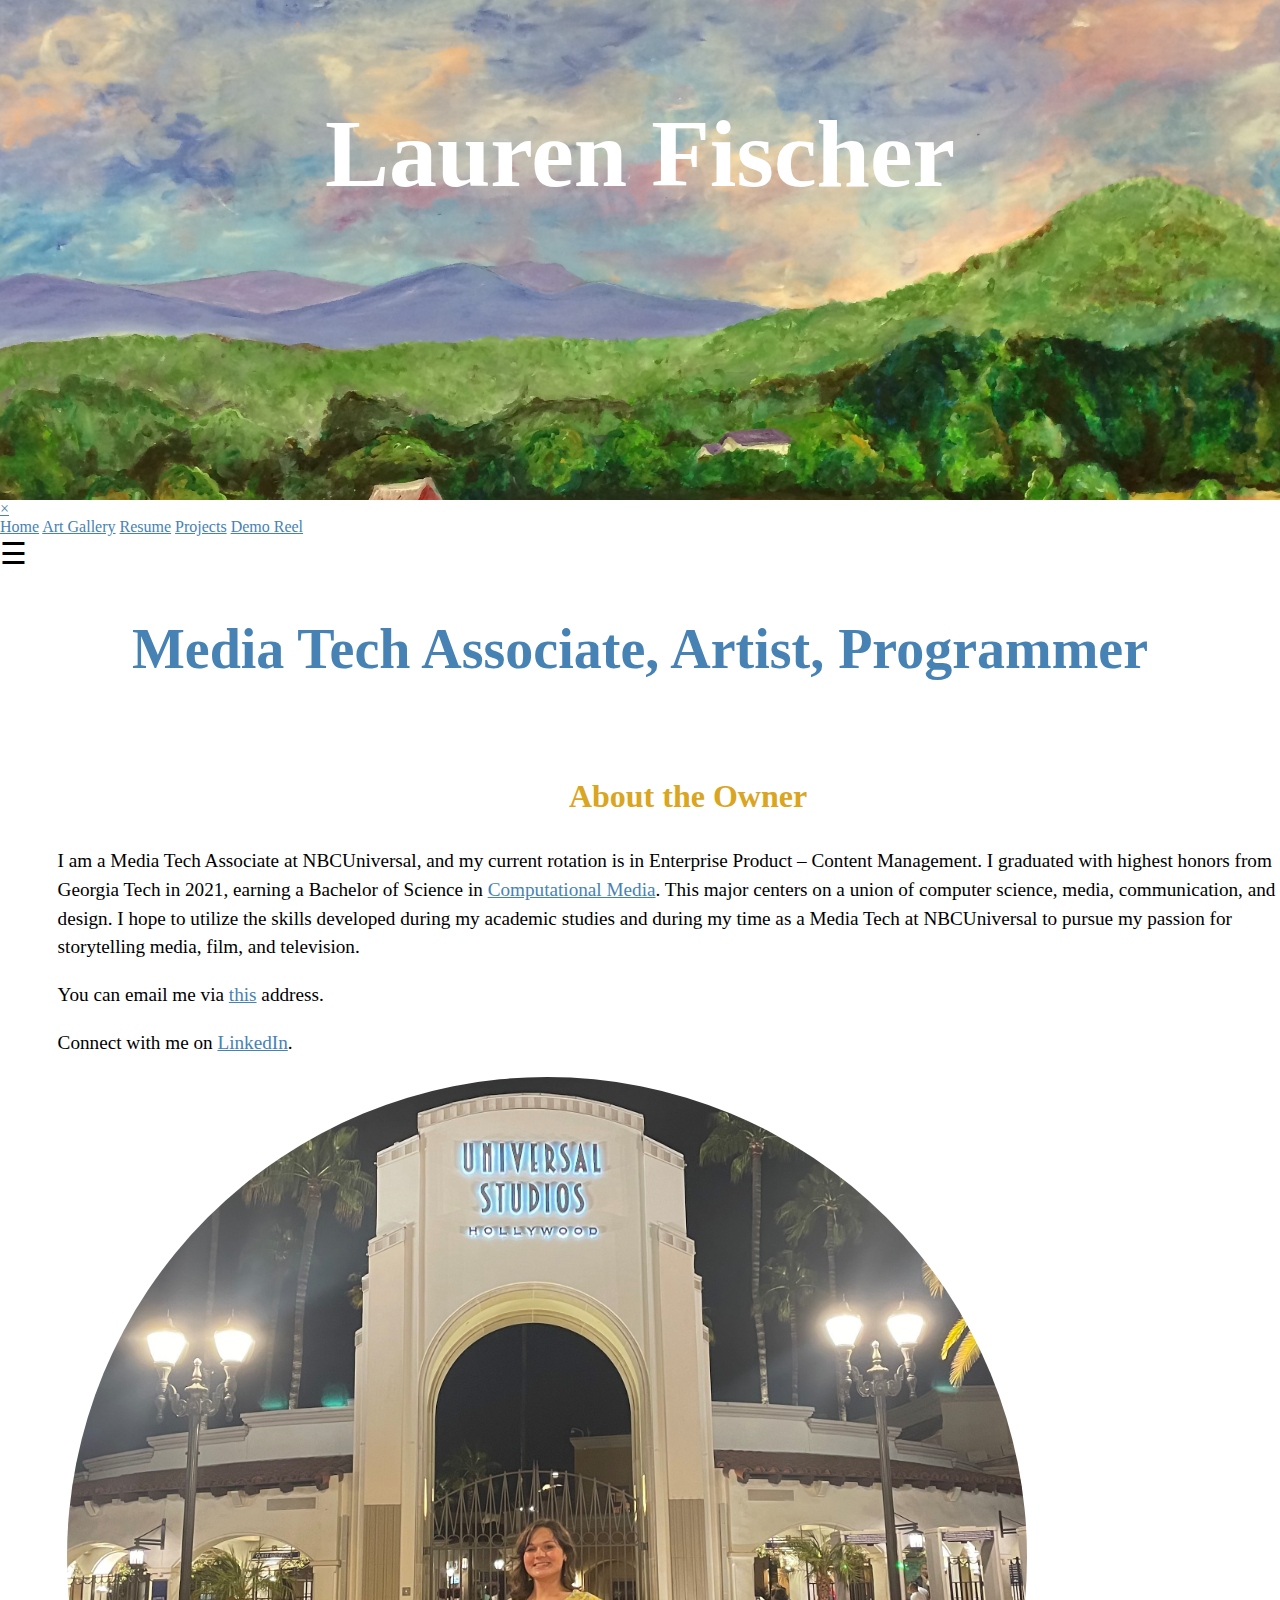
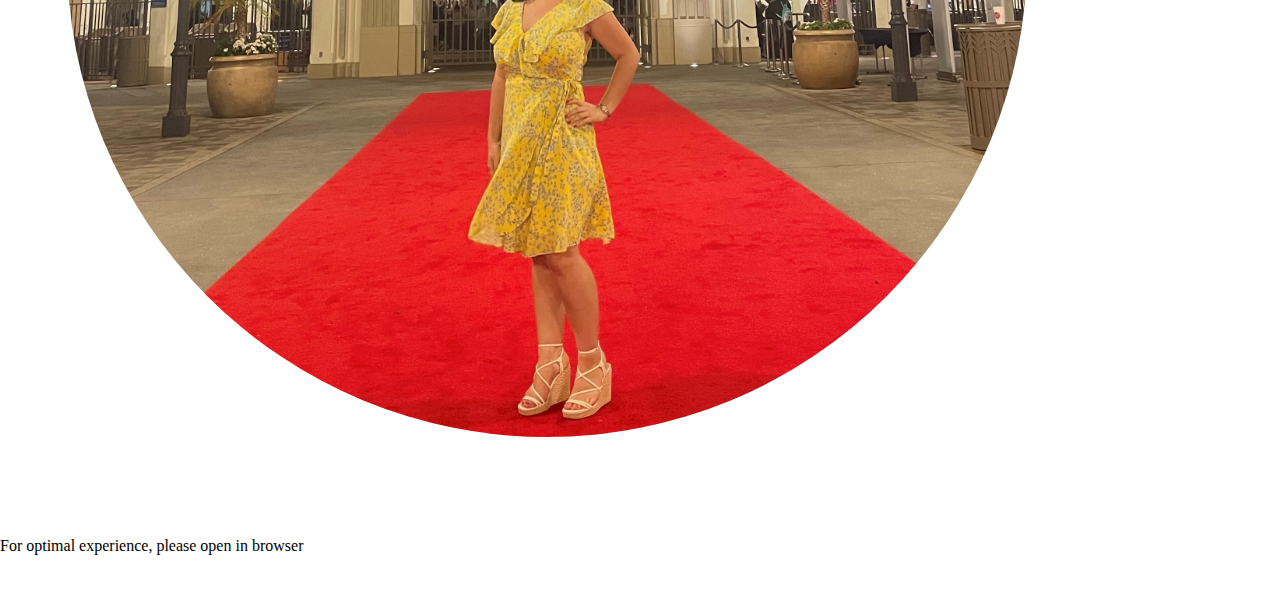
<file: index.html>
<!DOCTYPE html>
<html lang="en">
<head>
    <!--Sets the viewport-->
    <meta name="viewport" content="width=device-width, initial-scale=1">
    <!--Sets character set/language-->
    <meta charset="utf-8">
    <title>Lauren Fischer</title>
    <link href="css/styles.css" rel="stylesheet" type="text/css">
    <script src="scripts/project.js" type="text/javascript" defer></script>
</head>
    
    <!--    for parallax scrolling and text layered on top-->
    <div class="parallax"><div class="centered"> <header role="banner"> <h1>Lauren Fischer</h1> </header></div></div>
      <div class="background">
          <!-- dropdown menu section -->
          <div id="mySidenav" class="sidenav">
            <a href="javascript:void(0)" class="closebtn" onclick="closeNav()">&times;</a>
                <div class="dropdownlink">
                    <a href="index.html">Home</a>
                    <a href="gallery.html">Art Gallery</a>
                    <a href="resume.html">Resume</a>
                    <a href="projects.html">Projects</a>
                     <a href="demo.html">Demo Reel</a>
                </div>
          </div>
          <div class="buttons">
            <span style="font-size:30px;cursor:pointer" onclick="openNav()" class="menu">&#9776; </span>
          </div>  
    <!--       end of dropdown menu material-->
       
<!--old dropdown button-->
<!--
        <div class="dropdown">
         <button class="dropbtn">Menu</button>
          <div class="dropdown-content">
            <nav role="navigation">
                <a href="index.html">Home</a>
                <a href="gallery.html">Art Gallery</a>
                <a href="resume.html">Resume</a>
                <a href="projects.html">Projects</a>
                <a href="demo.html">Demo Reel</a>
            </nav>
          </div>
        </div> 
-->
          
<body>
    <!--main content of the page-->
    <div class="content">
        <h2>Media Tech Associate, Artist, Programmer</h2><br>
<!--        <h2>Student, Programmer, Artist</h2><br>-->
        <h3>About the Owner </h3> 

    <div class="row">
        <div class="column1">
            <p>I am a Media Tech Associate at NBCUniversal, and my current rotation is in Enterprise Product – Content Management. I graduated with highest honors from Georgia Tech in 2021, earning a Bachelor of Science in <a href="https://www.cc.gatech.edu/academics/degree-programs/bachelors/computational-media">Computational Media</a>. This major centers on a union of computer science, media, communication, and design. I hope to utilize the skills developed during my academic studies and during my time as a Media Tech at NBCUniversal to pursue my passion for storytelling media, film, and television.</p>
<!--
            <p>I am a Media Tech Associate at NBCUniversal, and my current rotation is in Program Operations and Global Distribution. I graduated with highest honors from Georgia Tech in 2021, earning a Bachelor of Science in <a href="https://www.cc.gatech.edu/academics/degree-programs/bachelors/computational-media">Computational Media</a>. This major centers on a union of computer science, media, communication, and design. I hope to utilize the skills developed during my academic studies and during my time as a Media Tech to pursue my passion for storytelling media, film, and television.
            </p>
-->
            <!--<p>I am a Computational Media major at Georgia Institute of Technology. 
                <a href="https://www.cc.gatech.edu/academics/degree-programs/bachelors/computational-media">Computational Media</a> is a major unique to Georgia Tech, combining the College of Computing and the School of Literature, Media, and Communication (LMC). This means that I have the same technical and programming skills as any CS major with the added abilities of effective communication, visual design, artistic experience, and cultural awareness.
            </p>-->
            <p>You can email me via <a href="mailto:laurenfischer7@outlook.com">this</a> address.</p>
            <p>Connect with me on <a href="https://www.linkedin.com/in/laurenfischergt/">LinkedIn</a>.</p>
        </div>
        <div class="column2">
            <span style="padding-left:4em"></span>
            <img src="images/ProfilePic.jpg" style="width:75%" alt="My Profile Photo">
        </div>
    </div>
            
            
            
<!--
            <h3>About the Owner <img src="images/me.jpg" width="369" height="367" alt="My Profile Photo" align="right" hspace="120"></h3>
            <p>I am a Computational Media major at Georgia Institute of Technology. 
                <a href="https://www.cc.gatech.edu/academics/degree-programs/bachelors/computational-media">Computational Media</a> is a major unique to Georgia Tech, combining the College of Computing and the 
                School of Literature, Media, and Communication (LMC). This means that I have the same technical and programming skills as any CS major with the added abilities of effective communication, visual design, artistic experience, and cultural awareness.
            </p>
            <p>You can email me via <a href="mailto:laurenfischer@gatech.edu">this</a> address.</p>
            <p>Connect with me on <a href="https://www.linkedin.com/in/laurenfischergt/">LinkedIn</a>.</p>
-->
    
    </div>
</body>
    </div>
    <footer>
        For optimal experience, please open in browser
    </footer>
    <br><br>
</html>
</file>
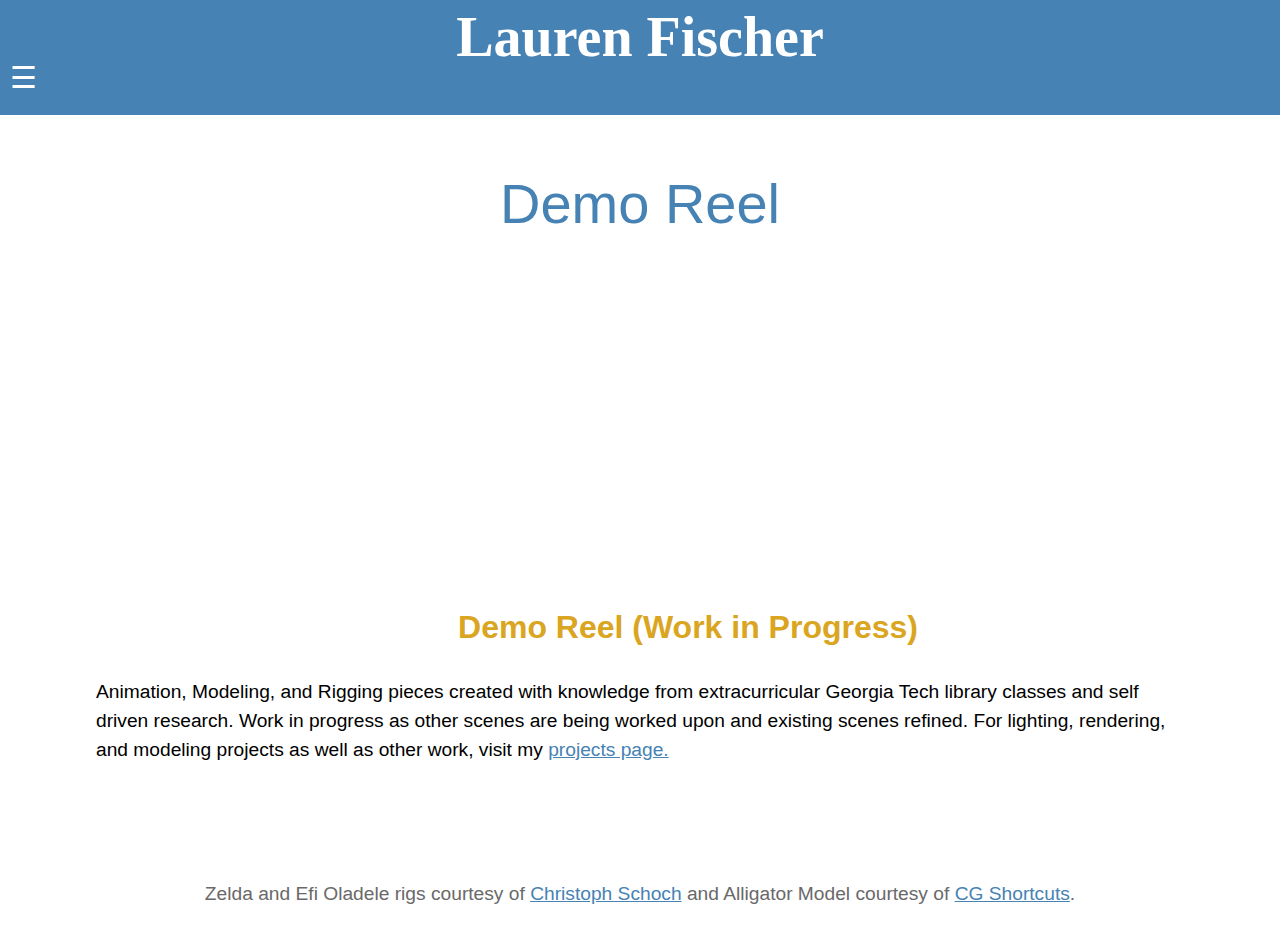
<file: demo.html>
<!DOCTYPE html>
<html lang="en">
    
<div class="header">
    <div class="centered">
        <a href="index.html" class="logo"> Lauren Fischer</a>
    </div>
    <div class="header-right">
        <div id="mySidenav" class="sidenav">
            <a href="javascript:void(0)" class="closebtn" onclick="closeNav()">&times;</a>
            <div class="dropdownlink">
                    <a href="index.html">Home</a>
                    <a href="gallery.html">Art Gallery</a>
                    <a href="resume.html">Resume</a>
                    <a href="projects.html">Projects</a>
                    <a href="demo.html">Demo Reel</a>
            </div>
        </div>
        <!-- Use any element to open the sidenav -->
        <span style="font-size:30px;cursor:pointer" onclick="openNav()" class="menu">&#9776; </span>
    </div>
</div>   
    
<div class="bodyrepl">      
    <head>
        <meta name="viewport" content="width=device-width, initial-scale=1">
        <meta charset="utf-8">
        <title>Demo Reel</title>
        <link href="css/demo.css" rel="stylesheet" type="text/css">
        <script src="scripts/project.js" type="text/javascript" defer></script>
    </head>
    
    <body>
    <!--main content-->
        <div class="main">
            <header role="banner">
                <h1>Demo Reel</h1>
            </header>
    
<!--encapsulates dropdown menu-->
<!--
    <div class="menu">    
        <div class="dropdown">
          <button class="dropbtn">Menu</button>
              <div class="dropdown-content">
                  <nav role="navigation">
                    <a href="index.html">Home</a>
                    <a href="gallery.html">Art Gallery</a>
                    <a href="resume.html">Resume</a>
                    <a href="projects.html">Projects</a>
                    <a href="demo.html">Demo Reel</a>
                  </nav>
              </div>
        </div>
    </div>
-->
            <div class="content">
                <div class="vid">
                    <iframe width="560" height="315" src="https://www.youtube.com/embed/6ovQusV5nlI" frameborder="0" allow="accelerometer; autoplay; clipboard-write; encrypted-media; gyroscope; picture-in-picture" allowfullscreen></iframe>
                </div>
                <h3>Demo Reel (Work in Progress)</h3>
                <p class="maintext">Animation, Modeling, and Rigging pieces created with knowledge from extracurricular Georgia Tech library classes and self driven research. Work in progress as other scenes are being worked upon and existing scenes refined. For lighting, rendering, and modeling projects as well as other work, visit my <a href="projects.html">projects page.</a>
                </p>
            </div>
            <footer>
                <p>Zelda and Efi Oladele rigs courtesy of <a href="https://gumroad.com/thestoff">Christoph Schoch</a> and Alligator Model courtesy of <a href = "https://www.youtube.com/watch?v=K7UAVUzRP4Q" >CG Shortcuts</a>.</p>
            </footer>
        </div>
    </body>
</div>
</html>
<!--and blue character courtesy of LinkedIn Learning<-->
</file>
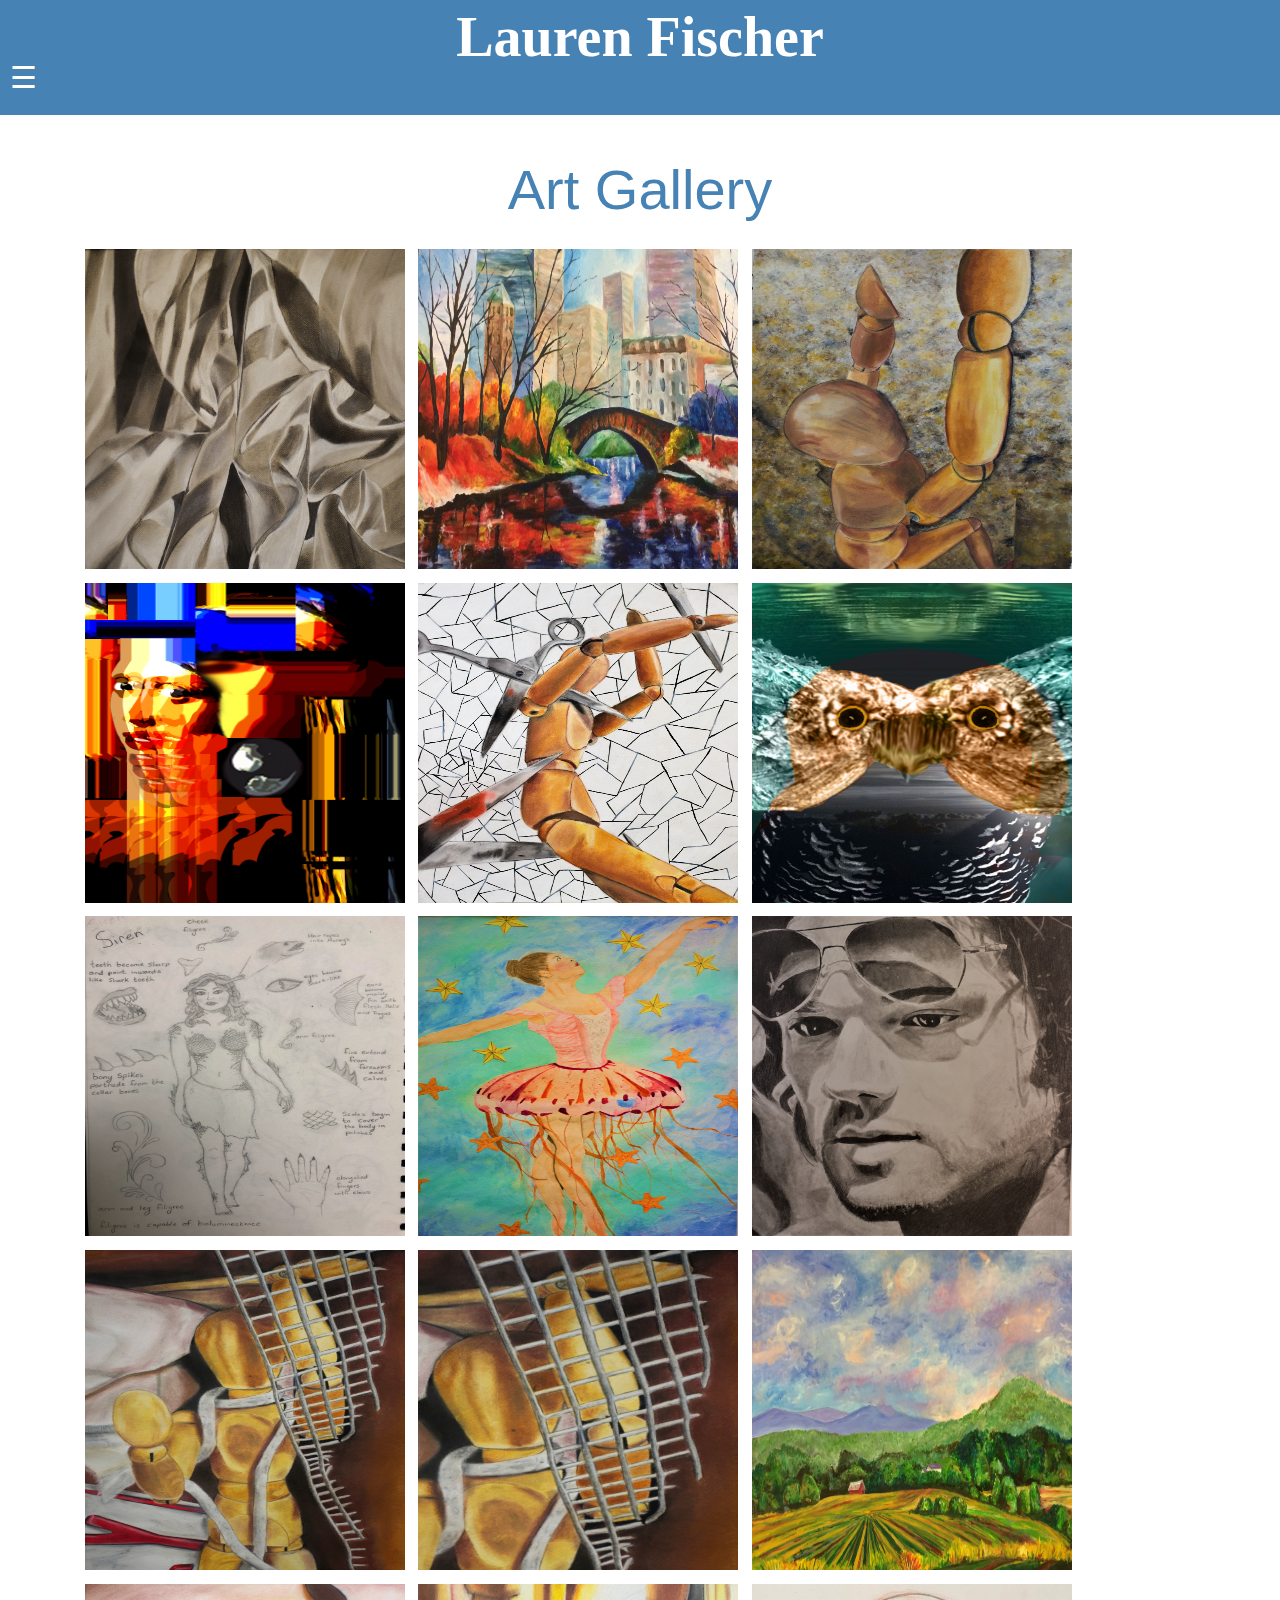
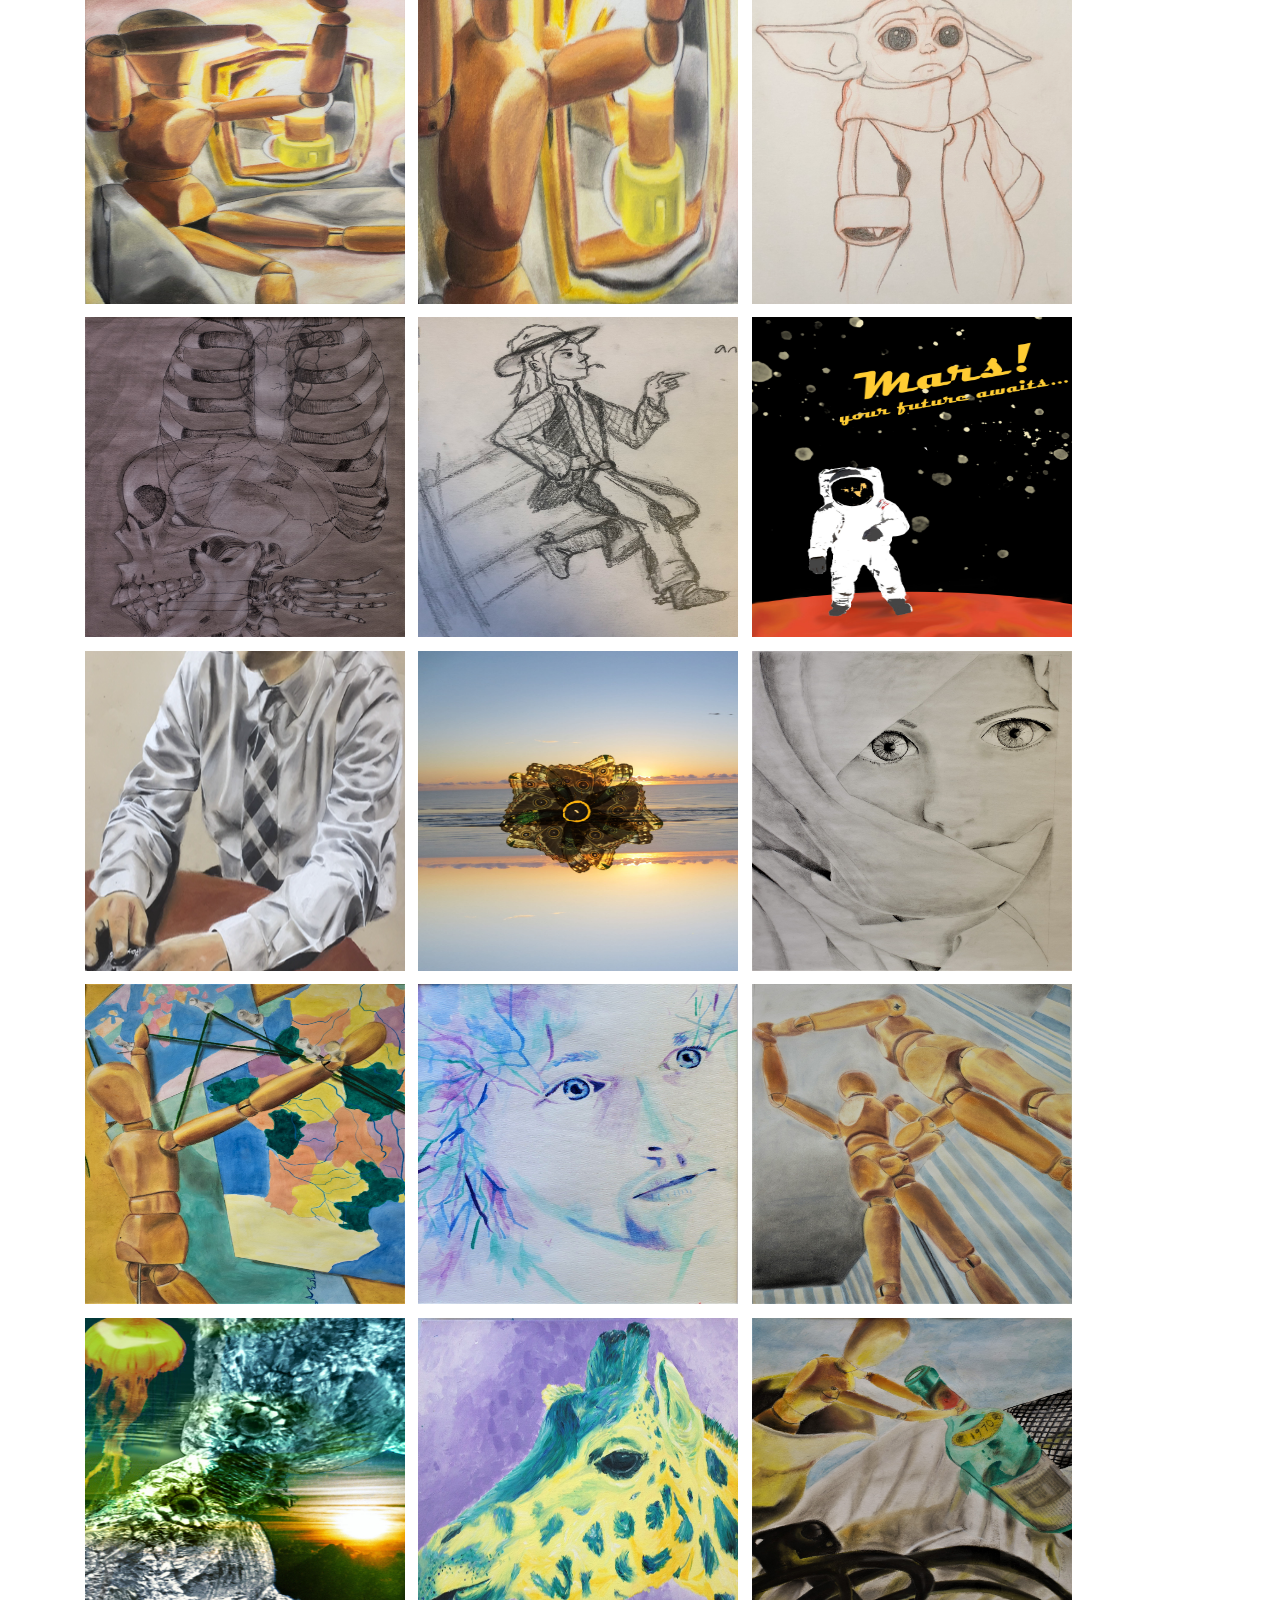
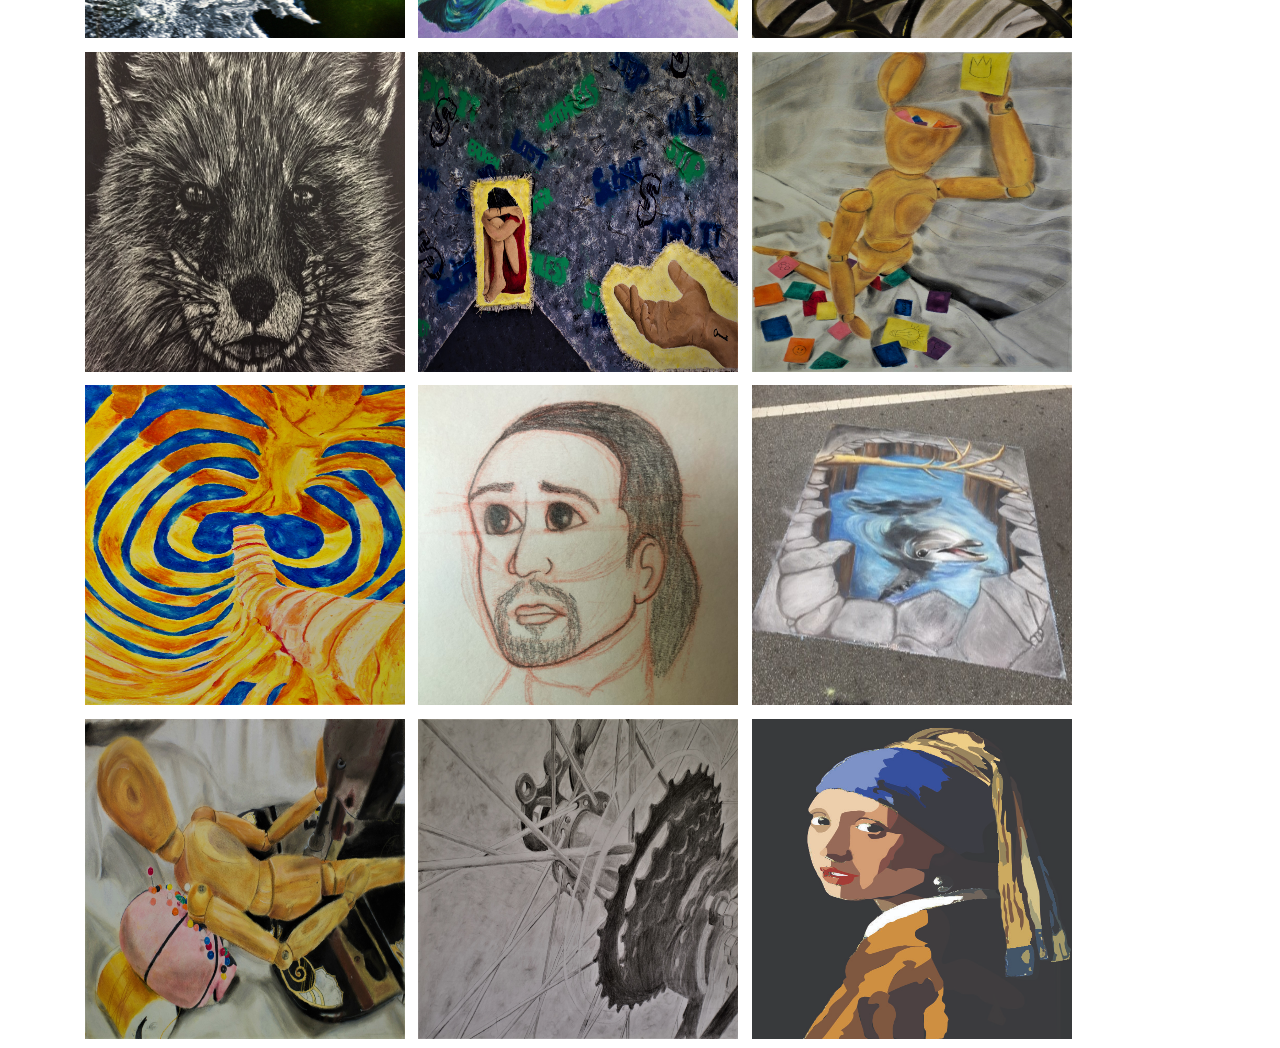
<file: gallery.html>
<!DOCTYPE html>
<html lang="en">

<div class="header">
    <div class="centered">
        <a href="index.html" class="logo"> Lauren Fischer</a>
    </div>
    <div class="header-right">
        <div id="mySidenav" class="sidenav">
            <a href="javascript:void(0)" class="closebtn" onclick="closeNav()">&times;</a>
            <div class="dropdownlink">
                <a href="index.html">Home</a>
                <a href="gallery.html">Art Gallery</a>
                <a href="resume.html">Resume</a>
                <a href="projects.html">Projects</a>
                <!--<a href="demo.html">Demo Reel</a>-->
            </div>
        </div>
        <!-- Use any element to open the sidenav -->
        <!--<span onclick="openNav()">open</span>-->
        <span style="font-size:30px;cursor:pointer" onclick="openNav()" class="menu">&#9776; </span>
    </div>
</div>   
    
<div class="bodyrepl">   
    <head>
        <meta name="viewport" content="width=device-width, initial-scale=1">
        <meta charset="utf-8">
        <title>Art Gallery</title>
        <link href="css/gallery.css" rel="stylesheet" type="text/css">
        <link href="css/lightbox.min.css" rel="stylesheet" type="text/css">
        <script src="scripts/lightbox-plus-jquery.min.js" type="text/javascript"></script>
        <script src="scripts/project.js" type="text/javascript" defer></script>
    </head>
    
    <body>
        <!--main content-->
        <div class="main">
            <header role="banner">
                <h1>Art Gallery</h1>
            </header>

<!--            old dropdown-->
<!--encapsulates dropdown menu-->
<!--
    <div class="menu">    
        <div class="dropdown">
          <button class="dropbtn">Menu</button>
              <div class="dropdown-content">
                  <nav role="navigation">
                    <a href="index.html">Home</a>
                    <a href="gallery.html">Art Gallery</a>
                    <a href="resume.html">Resume</a>
                    <a href="projects.html">Projects</a>
                    <a href="demo.html">Demo Reel</a>
                  </nav>
              </div>
        </div>
    </div>
-->

            <!--image gallery-->
            <div class="gallery">
                <a href="images/CharcoalFabric.jpg" data-lightbox="my gallery" data-title="Fabric Folds - Charcoal"><img src="images/CharcoalFabric.jpg" width="3010" height="2229" alt="Charcoal Fabric Drawing"></a>
                
                <a href="images/Bridge.jpg" data-lightbox="my gallery" data-title="Bridge in the City - Group Finger Painting, Acrylic"><img src="images/Bridge.jpg" width="2706" height="1843" alt="Bridge Finger Painting"></a>
                
                <a href="images/Climb%20(2).jpg" data-lightbox="my gallery" data-title="Climb - Watercolor and Charcoal"><img src="images/Climb%20(2).jpg" width="2272" height="2961" alt="Climbing Wooden Figure"></a>
                
                <a href="images/VermeerAbstract.png" data-lightbox="my gallery" data-title="Abstract Girl with a Pearl Earring - Photoshop/Illustrator"><img src="images/VermeerAbstract.png" width="670" height="876" alt="Abstract Vermeer"></a>
                
<!--                <a href="images/Scooby.jpg" data-lightbox="my gallery" data-title="My Scooby Gang - Colored Pencil"><img src="images/Scooby.jpg" width="4032" height="3024" alt="My Scooby Gang"></a>-->
                
<!--                <a href="images/Mickey.jpg" data-lightbox="my gallery" data-title="Mickey - Graphite Pencil"><img src="images/Mickey.jpg" width="1280" height="1280" alt="Mickey Mouse"></a>-->
                
                <a href="images/CutYouDown.jpg" data-lightbox="my gallery" data-title="Cut You Down - Watercolor and Charcoal"><img src="images/CutYouDown.jpg" width="2545" height="3327" alt="Wooden Figure Scissors"></a>
                
                <a href="images/ReworkedTurtle.jpg" data-lightbox="my gallery" data-title="Turtle Bird - Photoshop/Illustrator"><img src="images/ReworkedTurtle.jpg" width="1500" height="2100" alt="Turtle Bird Illusion"></a>
                
                <a href="images/siren_sketch.jpg" data-lightbox="my gallery" data-title="Siren Sketch - Graphite Pencil (filigree from inspiration images - full credit to original artist)"><img src="images/siren_sketch.jpg" width="849" height="1280" alt="siren character sketch"></a>
                
                <a href="images/JellyfishBallerina%20(2).jpg" data-lightbox="my gallery" data-title="Jellyfish Ballerina - Watercolor and Colored Pencil"><img src="images/JellyfishBallerina%20(2).jpg" width="1856" height="2988" alt="Ballerina Jellyfish Watercolor"></a>
                
                <a href="images/PencilPortrait.jpg" data-lightbox="my gallery" data-title="Portrait - Graphite Pencil"><img src="images/PencilPortrait.jpg" width="2233" height="2548" alt="Pencil Portrait"></a>
                
                <a href="images/Confinement%20(2).jpg" data-lightbox="my gallery" data-title="Confinement - Watercolor and Charcoal"><img src="images/Confinement%20(2).jpg" width="1896" height="3287" alt="Wooden Figure Claustrophobia"></a>
                
                <a href="images/Confinement%20(3).jpg" data-lightbox="my gallery" data-title="Confinement - Detail"><img src="images/Confinement%20(3).jpg" width="1309" height="2301" alt="Wooden Figure Claustrophobia Detail"></a>
                
                <a href="images/farm.jpg" data-lightbox="my gallery" data-title="Farmhouse - Group Finger Painting, Acrylic"><img src="images/farm.jpg" width="2818" height="1783" alt="Farm Finger Painting"></a>
                
                <a href="images/Darkness%20(2).jpg" data-lightbox="my gallery" data-title="Light in the Darkness - Watercolor and Charcoal"><img src="images/Darkness%20(2).jpg" width="1891" height="3406" alt="Wooden Figure Darkness Light"></a>
                
                <a href="images/Darkness%20(3).jpg" data-lightbox="my gallery" data-title="Light in the Darkness - Detail"><img src="images/Darkness%20(3).jpg" width="1653" height="1135" alt="Wooden Figure Darkness Light Detail"></a>
                
                <a href="images/theChild.jpg" data-lightbox="my gallery" data-title="The Child (aka Baby Yoda from &quotThe Mandalorian&quot) - Graphite Pencil"><img src="images/theChild.jpg" width="1059" height="1280" alt="The Child"></a>
                
                <a href="images/InkCharcoalSkeleton.jpg" data-lightbox="my gallery" data-title="Heart and Mind - Ink and White Charcoal"><img src="images/InkCharcoalSkeleton.jpg" width="1876" height="2479" alt="Skeleton Charcoal Ink"></a>
                
                <a href="images/Cowboy.jpg" data-lightbox="my gallery" data-title="Cartoon Cowboy - Graphite Pencil"><img src="images/Cowboy.jpg" width="2478" height="3897" alt="Cowboy Sketch"></a>
                
                <a href="images/MarsV3.jpg" data-lightbox="my gallery" data-title="Mars Poster - Photoshop"><img src="images/MarsV3.jpg" width="1500" height="2100" alt="Mars Poster"></a>
                
                <a href="images/shirt.PNG" data-lightbox="my gallery" data-title="Shirt Folds"><img src="images/shirt.PNG" width="489" height="350" alt="Charcoal shirt"></a>
                
                <a href="images/flower.jpg" data-lightbox="my gallery" data-title="Butterflower - Photoshop/Illustrator"><img src="images/flower.jpg" width="1500" height="2100" alt="Butterfly Flower"></a>
                
                <a href="images/WomanInWhite.jpg" data-lightbox="my gallery" data-title="Woman in White"><img src="images/WomanInWhite.jpg" width="2174" height="2854" alt="Pencil Portrait Woman Covered"></a>
                
                <a href="images/Travels%20(2).jpg" data-lightbox="my gallery" data-title="Travel Dreams - Watercolor and Charcoal"><img src="images/Travels%20(2).jpg" width="2216" height="2986" alt="Wooden Figure Maps Travel"></a>
                
                <a href="images/WatercolorPortrait%20(2).jpg" data-lightbox="my gallery" data-title="Windows to the Soul - Watercolor"><img src="images/WatercolorPortrait%20(2).jpg" width="1885" height="2319" alt="Watercolor Portrait"></a>
                
                <a href="images/SelfImage.jpg" data-lightbox="my gallery" data-title="Self Image - Watercolor and Charcoal"><img src="images/SelfImage.jpg" width="2397" height="3059" alt="Wooden Figure Mirror Self-Image"></a>
                
                <a href="images/turtle.jpg" data-lightbox="my gallery" data-title="Land and Sea - Photoshop/Illustrator"><img src="images/turtle.jpg" width="1500" height="2100" alt="Turtle and Jellyfish"></a>
                
                <a href="images/giraffe.PNG" data-lightbox="my gallery" data-title="Fauvism Giraffe - Acrylic"><img src="images/giraffe.PNG" width="788" height="597" alt="Fauvistic Giraffe Painting"></a>
                
                <a href="images/Drinking.jpg" data-lightbox="my gallery" data-title="Hitting the Bottle - Watercolor and Charcoal"><img src="images/Drinking.jpg" width="2029" height="2653" alt="Wooden Figure with Bottle"></a>
                
                <a href="images/fox.PNG" data-lightbox="my gallery"><img src="images/fox.PNG" width="992" height="744" alt="Fox Scratch Art"></a>
                
                <a href="images/RescuingHope.jpg" data-lightbox="my gallery" data-title="Rescuing Hope - Mixed Media"><img src="images/RescuingHope.jpg" width="3653" height="2457" alt="Mixed Media Girl Hand Key"></a>
                
                <a href="images/CollectingYourThoughts%20(2).jpg" data-lightbox="my gallery" data-title="Collecting Your Thoughts - Watercolor and Charcoal"><img src="images/CollectingYourThoughts%20(2).jpg" width="1967" height="2638" alt="Wooden Figure Thoughts Colored"></a>
                
<!--
                <a href="images/Minnie.jpg" data-lightbox="my gallery" data-title="Minnie Mouse - Graphite Pencil"><img src="images/Minnie.jpg" width="1176" height="1280" alt="Minnie Mouse"></a>
                
-->
                <a href="images/PastelSkeleton.jpg" data-lightbox="my gallery" data-title="Rings of Ribs - Oil Pastel"><img src="images/PastelSkeleton.jpg" width="2062" height="2626" alt="Pastel Skeleton Ribcage"></a>
                
<!--                <a href="images/Danny.jpg" data-lightbox="my gallery" data-title="Danny Phantom - Graphite Pencil"><img src="images/Danny.jpg" width="3024" height="3372" alt="Danny Phantom Style"></a>-->
                
                <a href="images/Hamilton.jpg" data-lightbox="my gallery" data-title="Hamilton - Graphite Pencil"><img src="images/Hamilton.jpg" width="1280" height="1280" alt="Hamilton"></a>
                
                
                <a href="images/Chalk.jpg" data-lightbox="my gallery" data-title="Dolphin in the Street - Group Drawing, Sidewalk Chalk"><img src="images/Chalk.jpg" width="686" height="400" alt="Chalktoberfest Dolphin"></a>
                
                <a href="images/PuttingYouselfBackTogether.jpg" data-lightbox="my gallery" data-title="Putting Yourself Back Together - Watercolor and Charcoal"><img src="images/PuttingYouselfBackTogether.jpg" width="2889" height="2070" alt="Wooden Figure Putting Yourself Back Together"></a>
                
                <a href="images/PencilBike.jpg" data-lightbox="my gallery" data-title="My Bike - Gaphite Pencil"><img src="images/PencilBike.jpg" width="2795" height="2174" alt="Pencil Bike Drawing"></a>
                
                <a href="images/Vermeer.jpg" data-lightbox="my gallery" data-title="Matte Vermeer - Photoshop/Illustrator"><img src="images/Vermeer.jpg" width="612" height="792" alt="Vermeer"></a>
                
<!--                <a href="images/Daisy.jpg" data-lightbox="my gallery" data-title="Daisy Duck - Graphite Pencil"><img src="images/Daisy.jpg" width="1059" height="1280" alt="Daisy Duck"></a>-->
                
            </div>
        </div>
    </body>
</div>
</html>
</file>
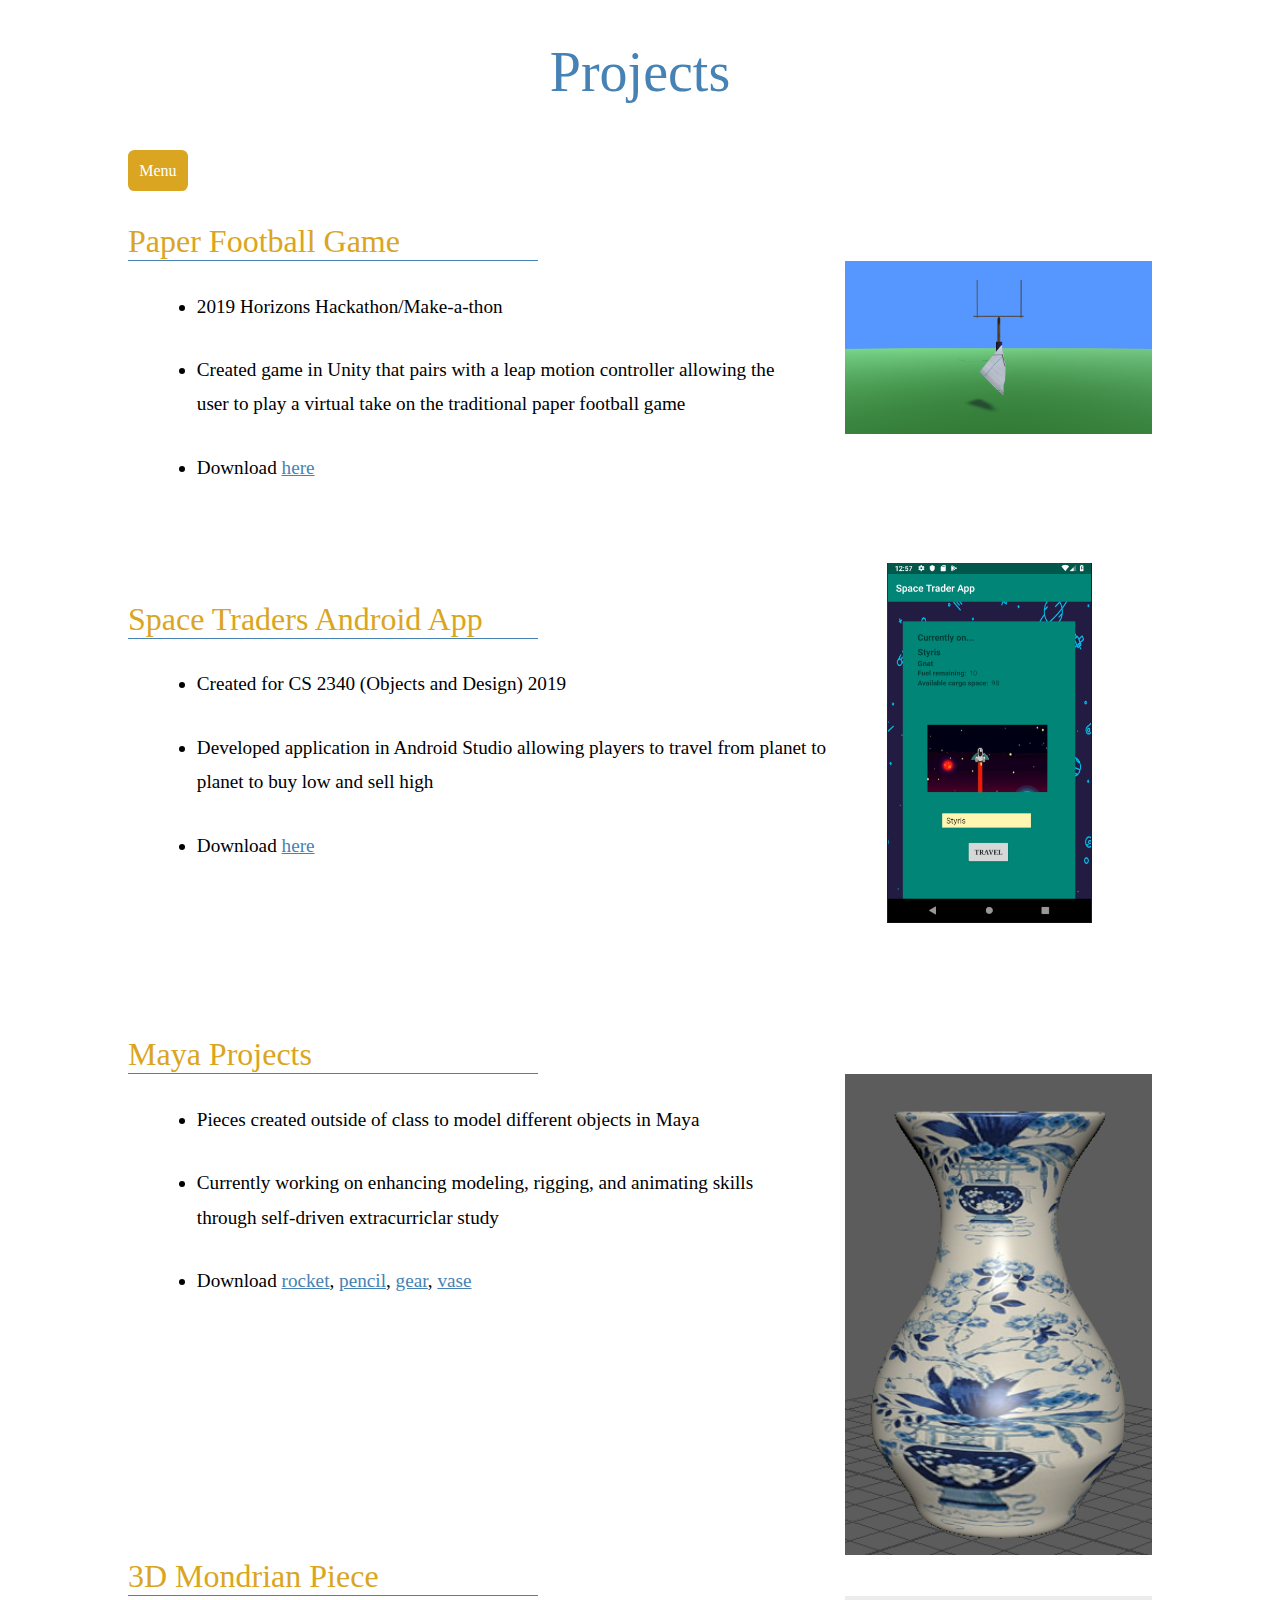
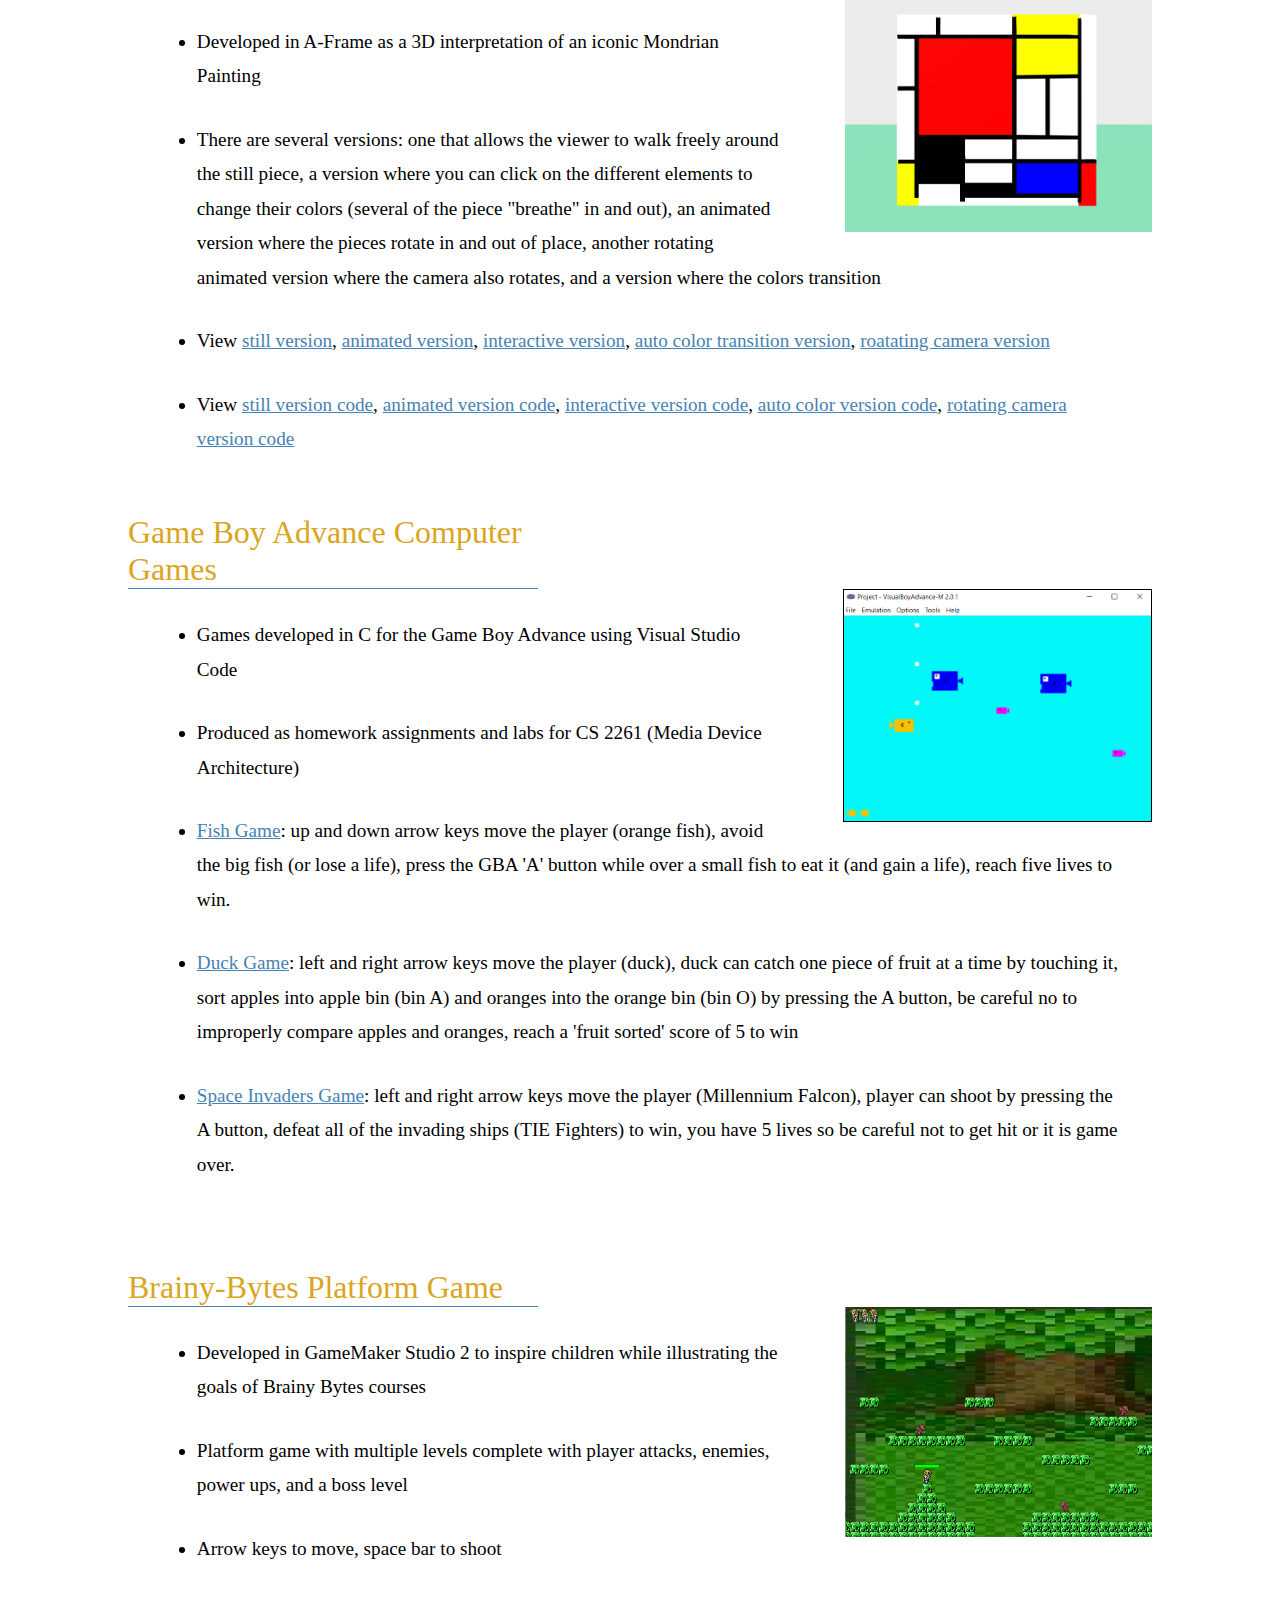
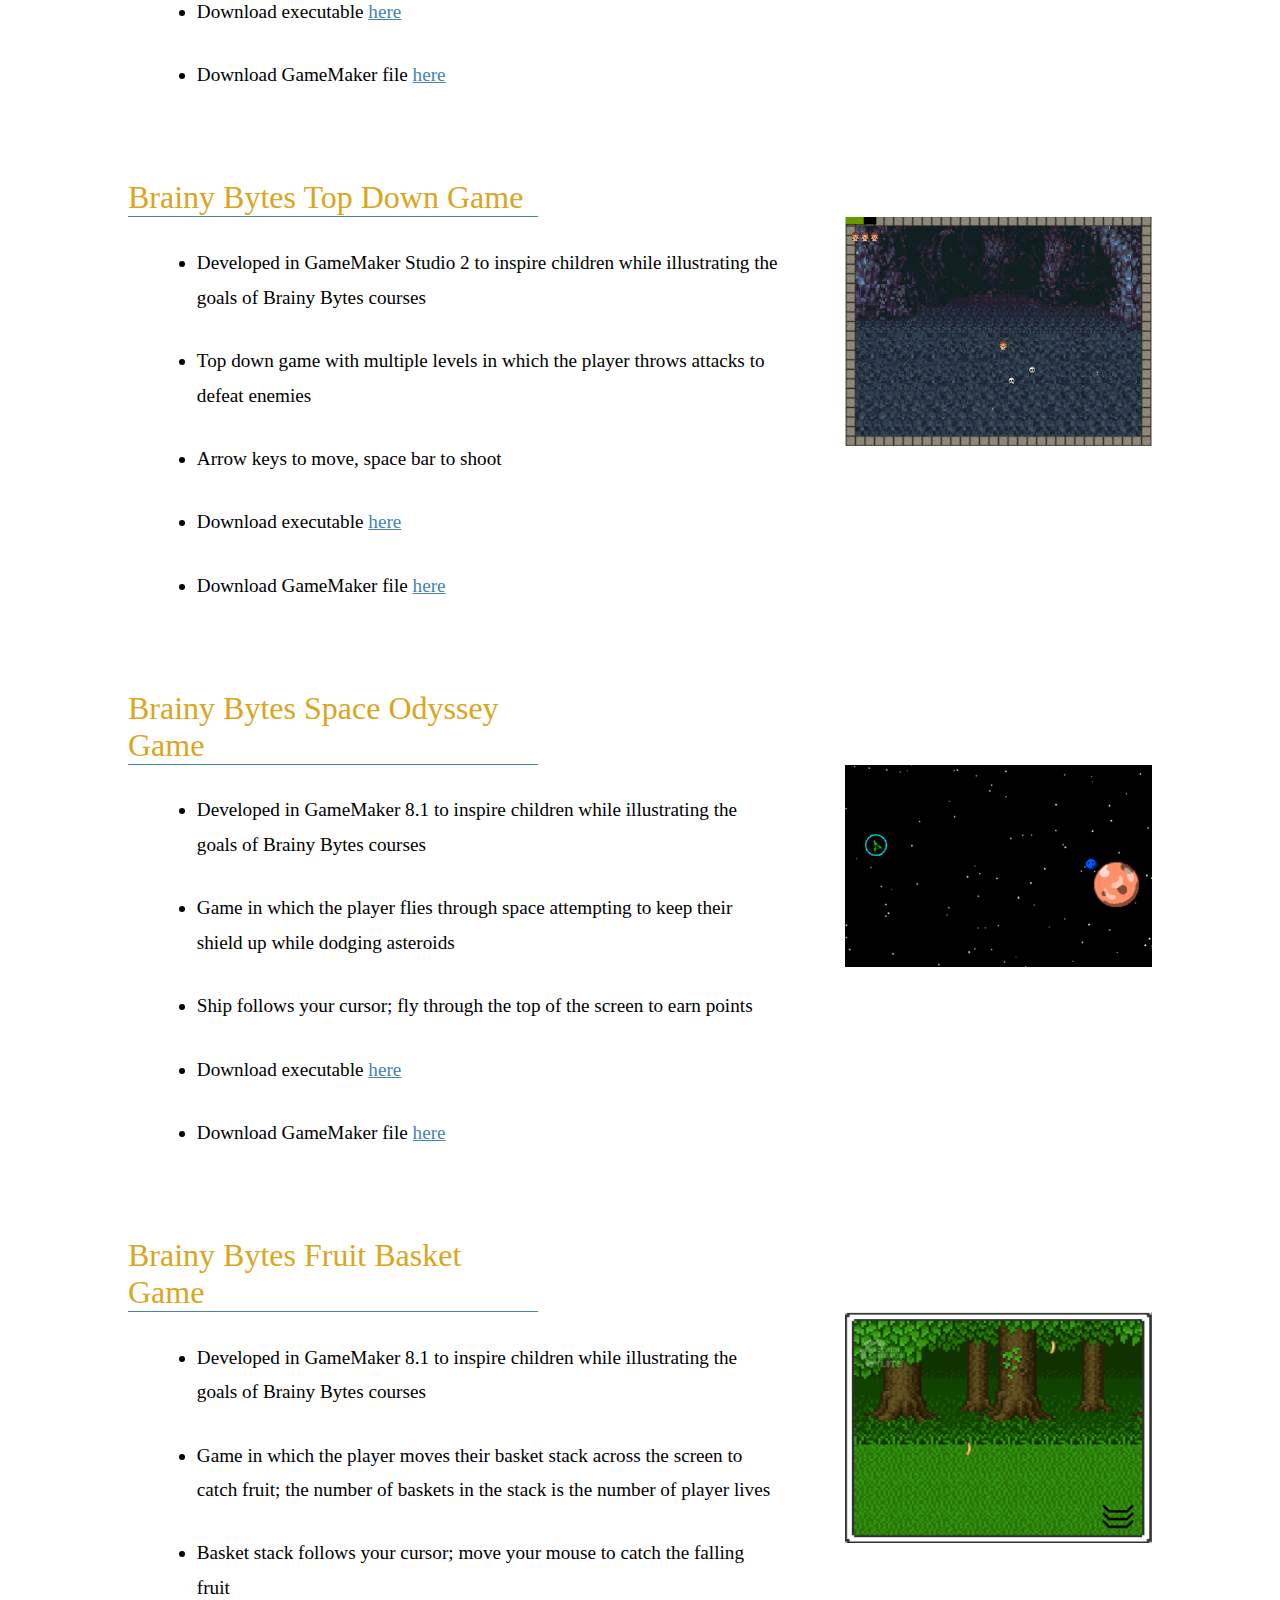
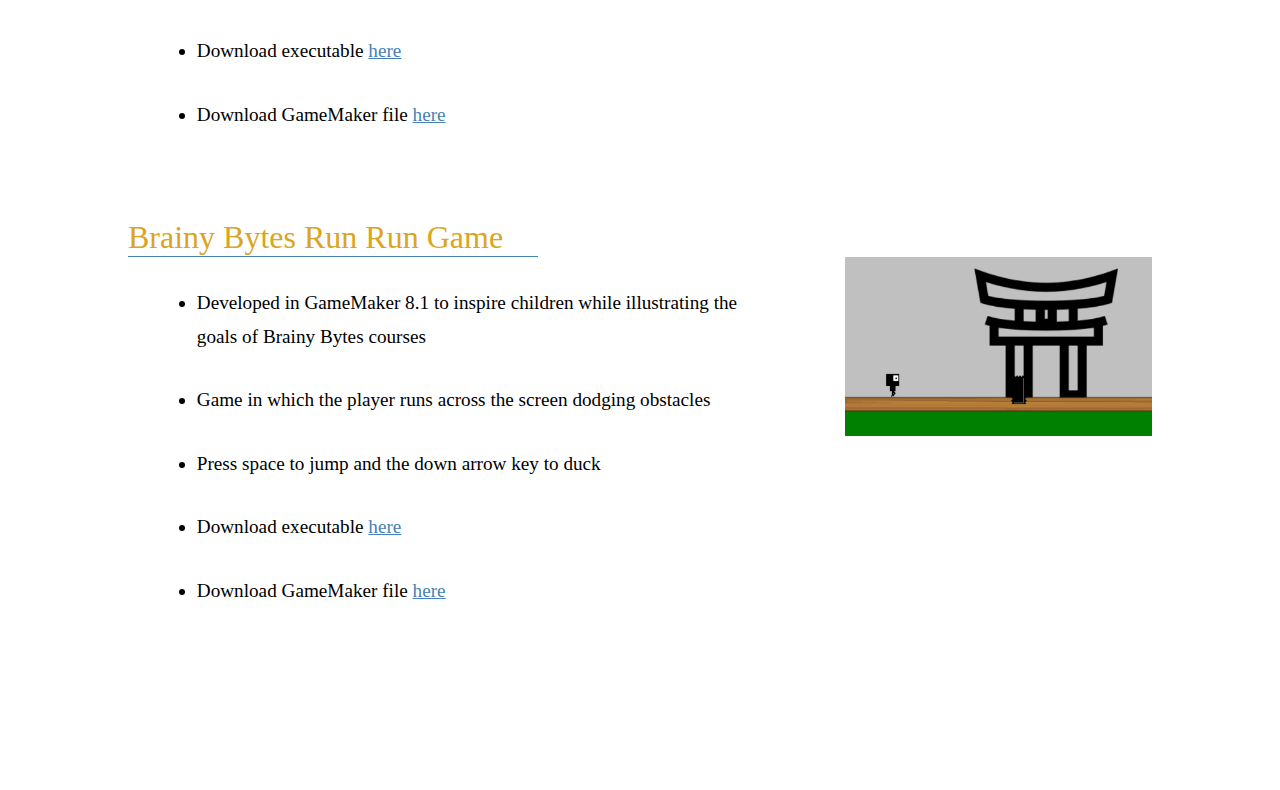
<file: projects.html>
<!DOCTYPE HTML>
<html lang="en">
    
<head>
<meta charset="utf-8">
<title>Projects</title>
<link href="css/project.css" rel="stylesheet" type="text/css">
<script src="scripts/project.js" type="text/javascript" defer></script>
</head>
    
<body>
    <header role="banner">
        <h1>Projects</h1>
    </header>
    <div class="dropdown">
        <button class="dropbtn">Menu</button>
            <div class="dropdown-content">
                <nav role="navigation">
                    <a href="index.html">Home</a>
                    <a href="gallery.html">Art Gallery</a>
                    <a href="resume.html">Resume</a>
                    <a href="projects.html">Projects</a>
                </nav>
            </div>
    </div> 
    <main role="main">
        <article role="article">
            <h2><div class="project">Paper Football Game</div><img src="images/paper_football.png" width="1920" height="1080" alt="Paper Football"></h2>
                <ul>
                    <li>2019 Horizons Hackathon/Make-a-thon </li>
                    <li>Created game in Unity that pairs with a leap motion controller allowing the user to play a virtual take on the traditional paper football game</li>
                    <li>Download <a href="projects/paperFootball.zip" download>here</a></li>
                </ul>
            <br>
                <img class= "smaller" src="images/Space_Traders3.PNG" width="367" height="645" alt="Space Traders" hspace="60" vspace="20"> <br> <br>
            <h2><div class="project">Space Traders Android App</div></h2>
                <ul>
                    <li>Created for CS 2340 (Objects and Design) 2019</li>
                    <li>Developed application in Android Studio allowing players to travel from planet to planet to buy low and sell high </li>
                    <li>Download <a href="projects/Space%20Traders.zip" download>here</a></li>
                </ul>
            <br> <br> <br> <br> <br>
            <h2><div class="project">Maya Projects</div>
                <div class="slideshow-container">
                    <div class="mayaSlides">
                        <img class= "tall" src="images/Vase.PNG" width="286" height="448" alt="Maya Vase">
                    </div>
                    <div class="mayaSlides">
                        <img class= "tall" src="images/rocket.PNG" width="313" height="519" alt="Maya Rocket">
                    </div>
                    <div class="mayaSlides">
                        <img class= "maya" src="images/gear.PNG" width="426" height="322" alt="Maya Gear">
                    </div>
                    <div class="mayaSlides">
                        <img class= "maya" src="images/pencil.PNG" width="841" height="526" alt="Maya Pencil">
                    </div>
                </div>
            </h2>
                <ul>
                    <li>Pieces created outside of class to model different objects in Maya</li>
                    <li>Currently working on enhancing modeling, rigging, and animating skills through <nobr>self-driven</nobr> extracurriclar study</li>
                    <li>Download <a href="projects/rocket.mb">rocket</a>, <a href="projects/pencil.mb">pencil</a>, <a href="projects/Gear.mb">gear</a>, <a href="projects/Vase.mb">vase</a></li>
                </ul>
            <br> <br> <br> <br> <br> <br> <br> <br>
            <h2><div class="project">3D Mondrian Piece</div>
                <div class="slideshow-container">
                    <div class="mySlides">
                        <img class="Mon" src="images/Mondrian.PNG" width="741" height="570" alt="3D Mondrian">
                    </div>
                    <div class="mySlides">
                        <img class="Mon extra" src="images/MondrianSide.PNG" width="1155" height="784" alt="3D Mondrian Side">
                    </div>
                    <div class="mySlides">
                        <img class="Mon" src="images/MovingMondrian.PNG" width="655" height="549" alt="Animated 3D Mondrian">
                    </div>
                </div>
            </h2>
                <ul>
                    <li>Developed in A-Frame as a 3D interpretation of an iconic Mondrian Painting</li>
                    <li>There are several versions: one that allows the viewer to walk freely around the still piece, a version where you can click on the different elements to change their colors (several of the piece "breathe" in and out), an animated version where the pieces rotate in and out of place, another rotating animated version where the camera also rotates, and a version where the colors transition</li>
                    <li>View <a href="https://lfischer27.github.io/A_Frame_Mondrian/">still version</a>, <a href="https://lfischer27.github.io/A_Frame_Moving_Mondrian/">animated version</a>, <a href="https://lfischer27.github.io/MondrianInteractive/">interactive version</a>, <a href="https://lfischer27.github.io/Mondrain_Changing_Color/">auto color transition version</a>, <a href="https://lfischer27.github.io/Mondrian_Rotating_Camera/">roatating camera version</a></li>
                    <li>View <a href="https://github.com/lfischer27/A_Frame_Mondrian/blob/master/index.html">still version code</a>, <a href="https://github.com/lfischer27/A_Frame_Moving_Mondrian/blob/master/index.html">animated version code</a>, <a href="https://github.com/lfischer27/MondrianInteractive/blob/master/index.html">interactive version code</a>, <a href="https://github.com/lfischer27/Mondrain_Changing_Color/blob/master/index.html">auto color version code</a>, <a href="https://github.com/lfischer27/Mondrian_Rotating_Camera/blob/master/index.html">rotating camera version code</a></li>
                </ul>
            <br>
            <h2><div class="project">Game Boy Advance Computer Games</div>
                <div class="slideshow-container">
                    <div class="GBA">
                        <img class= "fish" src="images/FishGame.PNG" width="713" height="535" alt="Fish Game">
                    </div>
                    <div class="GBA">
                        <img class= "duck" src="images/duckGame2.png" width="720" height="541" alt="Duck Game">
                    </div>
                    <div class="GBA">
                        <img class= "space" src="images/spaceInvaders.PNG" width="718" height="535" alt="Space Invaders">
                    </div>
                </div>
            </h2>
                <ul>
                    <li>Games developed in C for the Game Boy Advance using Visual Studio Code</li>
                    <li>Produced as homework assignments and labs for CS 2261 (Media Device Architecture)</li>
                    <li><a href="projects/HW03_LaurenFischer.zip" download>Fish Game</a>: up and down arrow keys move the player (orange fish), avoid the big fish (or lose a life), press the GBA 'A' button while over a small fish to eat it (and gain a life), reach five lives to win.</li>
                    <li><a href="projects/HW04_LaurenFischer.zip" download>Duck Game</a>: left and right arrow keys move the player (duck), duck can catch one piece of fruit at a time by touching it, sort apples into apple bin (bin A) and oranges into the orange bin (bin O) by pressing the A button, be careful no to improperly compare apples and oranges, reach a 'fruit sorted' score of 5 to win</li>
                    <li><a href="projects/HW05_LaurenFischer.zip" download>Space Invaders Game</a>: left and right arrow keys move the player (Millennium Falcon), player can shoot by pressing the A button, defeat all of the invading ships (TIE Fighters) to win, you have 5 lives so be careful not to get hit or it is game over.</li>
                </ul>
            <br> <br>
            <h2><div class="project">Brainy-Bytes Platform Game</div><img src="images/game_maker.PNG" width="3010" height="2229" alt="Platform Game"></h2>
                <ul>
                    <li>Developed in GameMaker Studio 2 to inspire children while illustrating the goals of Brainy Bytes courses</li>
                    <li>Platform game with multiple levels complete with player attacks, enemies, power ups, and a boss level</li>
                    <li>Arrow keys to move, space bar to shoot</li>
                    <li>Download executable <a href="projects/Platform_Game_Executable.zip" download>here</a> </li>
                    <li>Download GameMaker file <a href="projects/Platform_Game.zip" download>here</a> </li>
                </ul>
            <br> <br>
            <h2><div class="project">Brainy Bytes Top Down Game</div><img src="images/top_down.PNG" width="1030" height="767" alt="Top Down Game"></h2>
                <ul>
                    <li>Developed in GameMaker Studio 2 to inspire children while illustrating the goals of Brainy Bytes courses</li>
                    <li>Top down game with multiple levels in which the player throws attacks to defeat enemies</li>
                    <li>Arrow keys to move, space bar to shoot</li>
                    <li>Download executable <a href="projects/Top_Down_Game_Executable.zip" download>here</a></li>
                    <li>Download GameMaker file <a href="projects/Top_Down_Game.zip" download>here</a></li>
                </ul>
            <br> <br>
            <h2><div class="project">Brainy Bytes Space Odyssey Game</div><img src="images/Space_Odyssey.PNG" width="546" height="360" alt="Space Odyssey Game"></h2>
                <ul>
                    <li>Developed in GameMaker 8.1 to inspire children while illustrating the goals of Brainy Bytes courses</li>
                    <li>Game in which the player flies through space attempting to keep their shield up while dodging asteroids</li>
                    <li>Ship follows your cursor; fly through the top of the screen to earn points</li>
                    <li>Download executable <a href="projects/space_odyssey.exe" download>here</a></li>
                    <li>Download GameMaker file <a href="projects/space_odyssey.gm81" download>here</a></li>
                </ul>
            <br><br>
             <h2><div class="project">Brainy Bytes Fruit Basket Game</div><img src="images/Fruit_Basket.PNG" width="800" height="601" alt="Fruit Basket Game"></h2>
                <ul>
                    <li>Developed in GameMaker 8.1 to inspire children while illustrating the goals of Brainy Bytes courses</li>
                    <li>Game in which the player moves their basket stack across the screen to catch fruit; the number of baskets in the stack is the number of player lives</li>
                    <li>Basket stack follows your cursor; move your mouse to catch the falling fruit</li>
                    <li>Download executable <a href="projects/fruit_basket.exe" download>here</a></li>
                    <li>Download GameMaker file <a href="projects/fruit_basket.gm81" download>here</a></li>
                </ul>
            <br><br>
             <h2><div class="project">Brainy Bytes Run Run Game</div><img src="images/Run_Run.PNG" width="535" height="313" alt="Run Run Game"></h2>
                <ul>
                    <li>Developed in GameMaker 8.1 to inspire children while illustrating the goals of Brainy Bytes courses</li>
                    <li>Game in which the player runs across the screen dodging obstacles</li>
                    <li>Press space to jump and the down arrow key to duck</li>
                    <li>Download executable <a href="projects/run_run.exe" download>here</a></li>
                    <li>Download GameMaker file <a href="projects/run_run.gm81" download>here</a></li>
                </ul>
            <br><br>
        </article>
    </main>
</body>
</html>
</file>
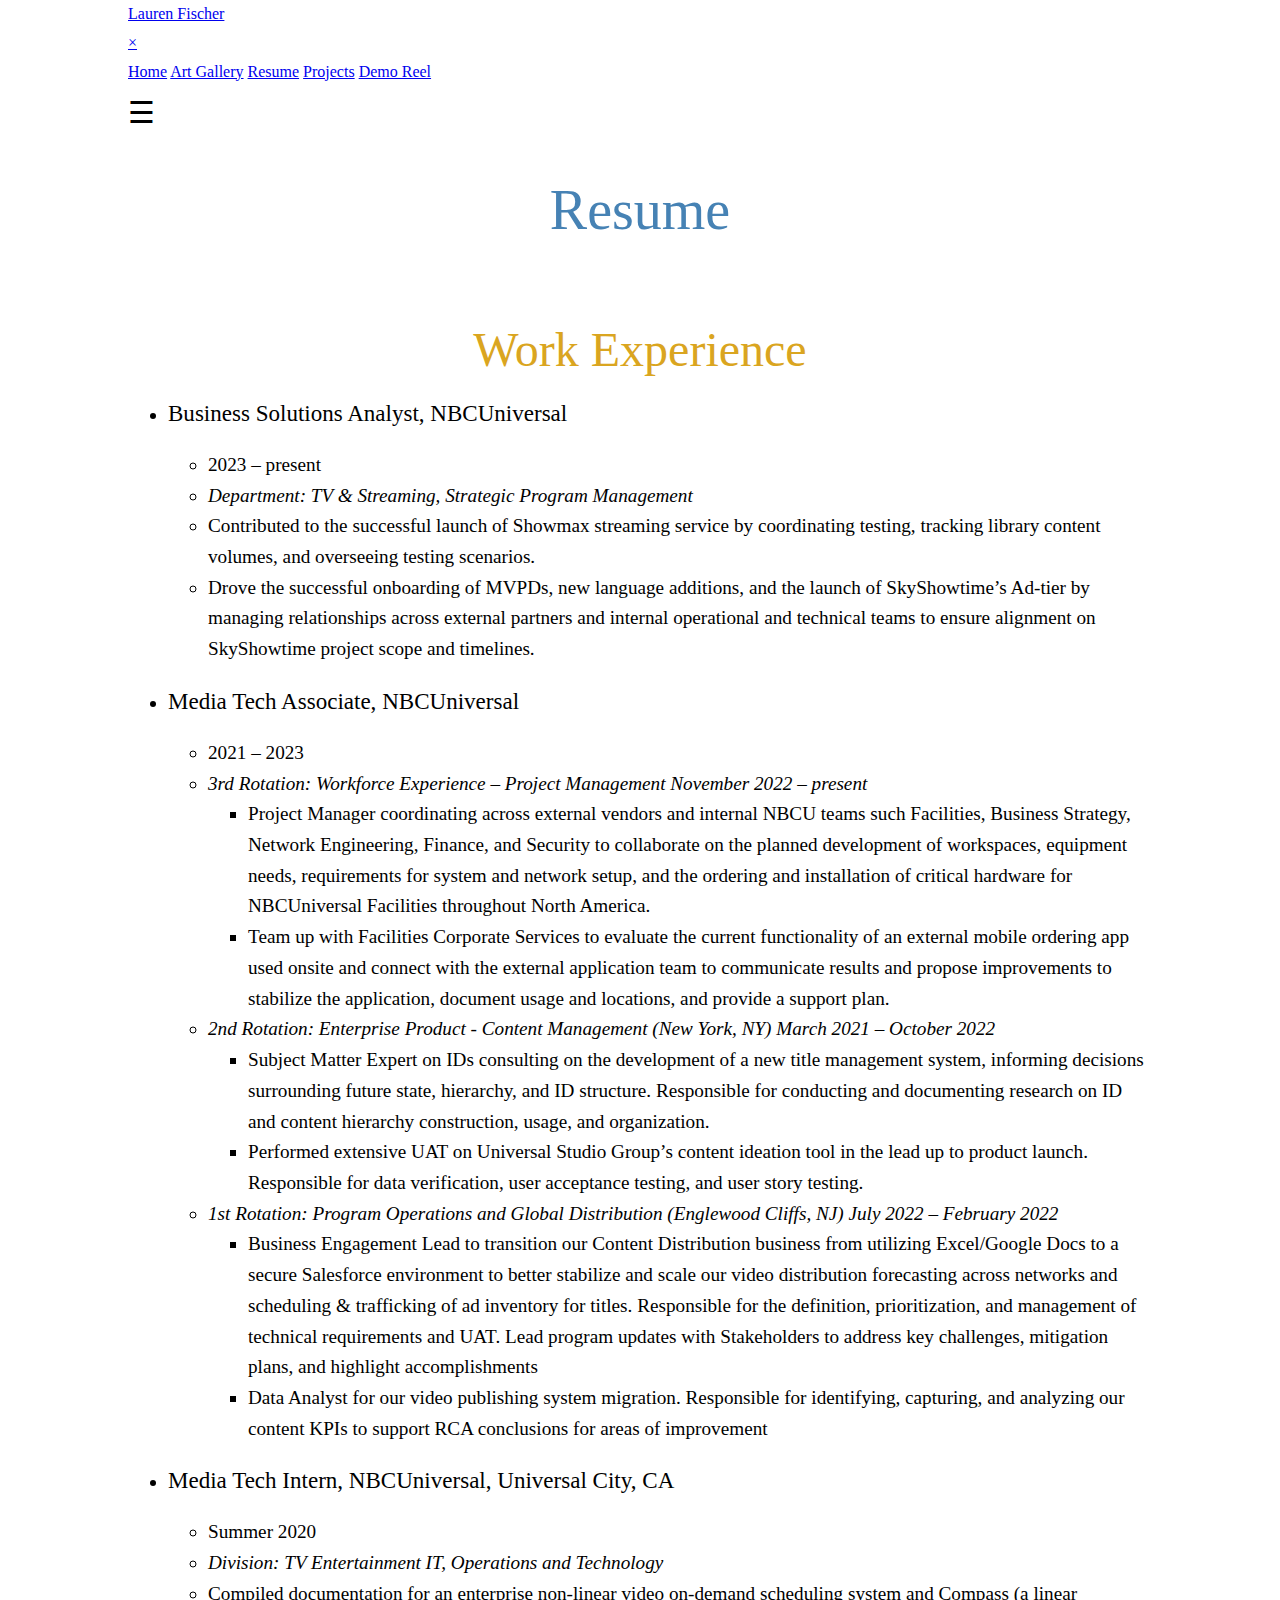
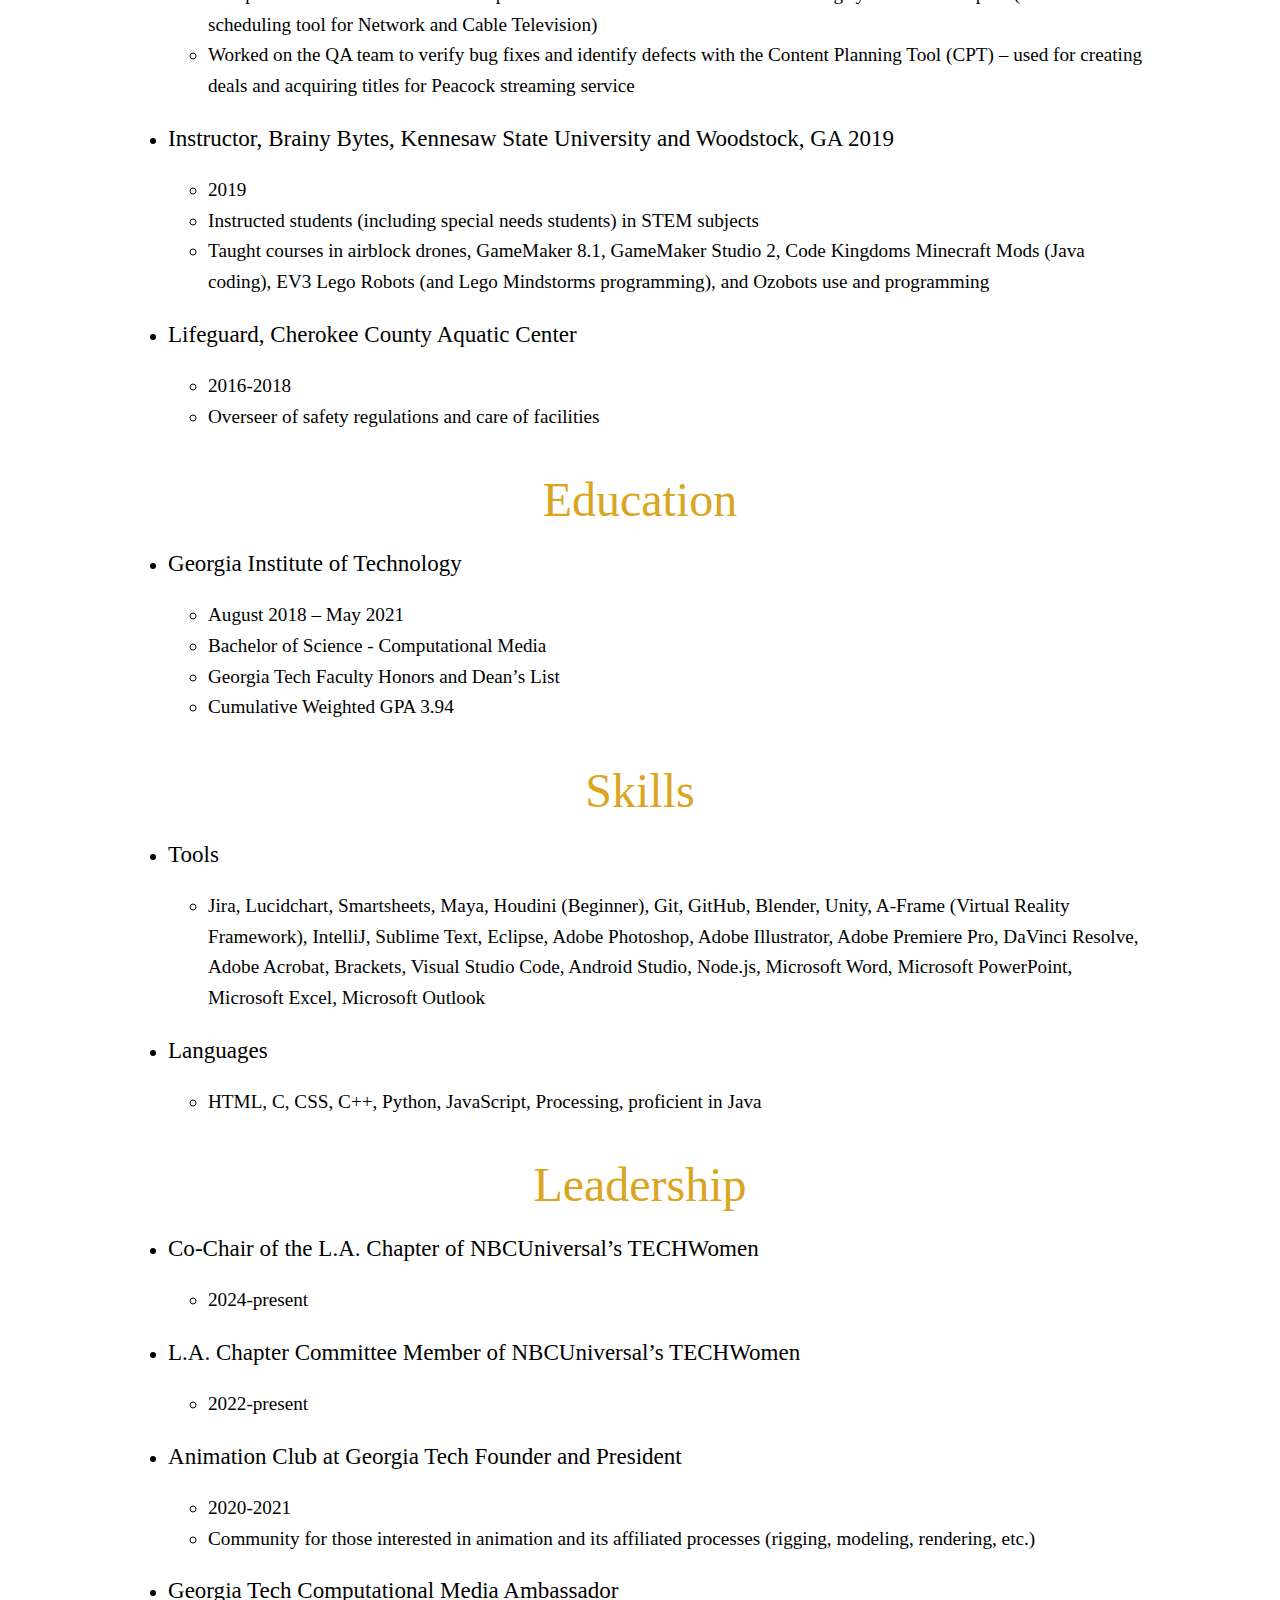
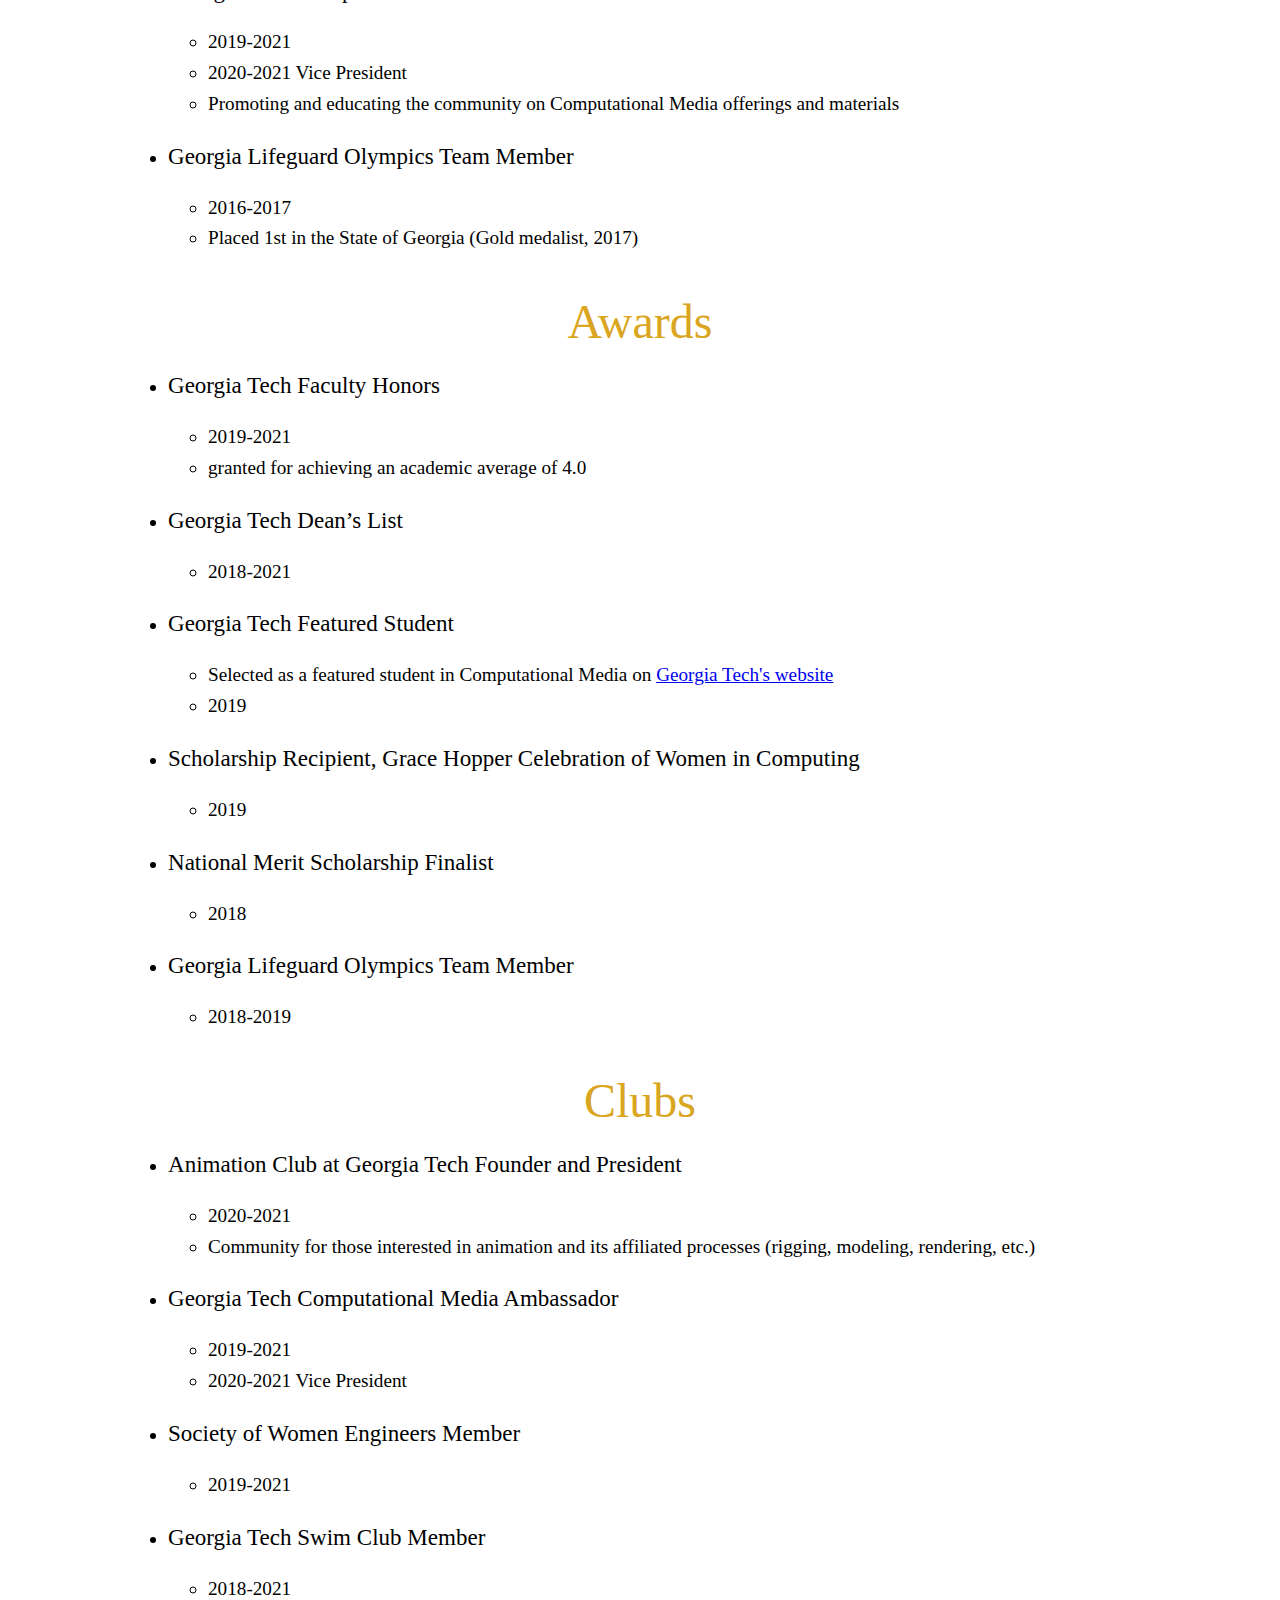
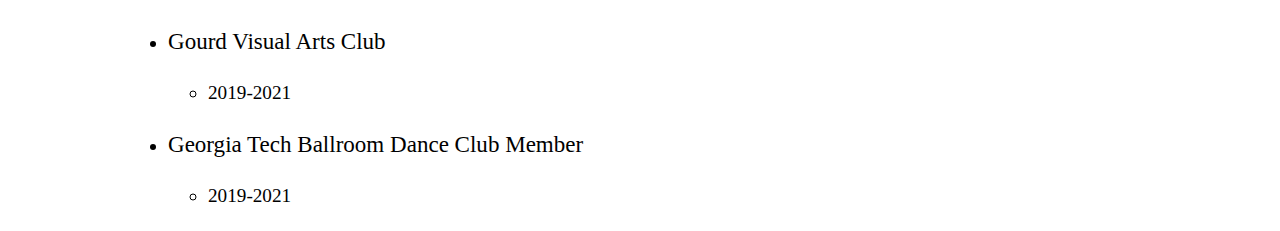
<file: resume.html>
<!DOCTYPE HTML>
<html lang="en">
    
<div class="header">
    <div class="centered">
        <a href="index.html" class="logo"> Lauren Fischer</a>
    </div>
    <div class="header-right">
     <div id="mySidenav" class="sidenav">
         <a href="javascript:void(0)" class="closebtn" onclick="closeNav()">&times;</a>
         <div class="dropdownlink">
             <a href="index.html">Home</a>
             <a href="gallery.html">Art Gallery</a>
             <a href="resume.html">Resume</a>
             <a href="projects.html">Projects</a>
              <a href="demo.html">Demo Reel</a>
         </div>
     </div>

<!-- Use any element to open the sidenav -->
<!--<span onclick="openNav()">open</span>-->
     <span style="font-size:30px;cursor:pointer" onclick="openNav()" class="menu">&#9776; </span>
    </div>
</div> 
    
<div class="bodyrepl">
    <head>
        <meta charset="utf-8">
        <title>Resume</title>
        <link href="css/resume.css" rel="stylesheet" type="text/css">
        <script src="scripts/project.js" type="text/javascript" defer></script>
    </head>
    
    <body>
        <main role="main">
            <header role="banner">
                <h1>Resume</h1> <br>
            </header>
            <article role="article">
<!--
        <div class="dropdown">
         <button class="dropbtn">Menu</button>
          <div class="dropdown-content">
            <nav role="navigation">
                <a href="index.html">Home</a>
                <a href="gallery.html">Art Gallery</a>
                <a href="resume.html">Resume</a>
                <a href="projects.html">Projects</a>
                <a href="demo.html">Demo Reel</a>
            </nav>
          </div>
        </div> 
-->
<!--            work experience section-->
                <h2>Work Experience</h2>
                    <ul>
                         <li><h3>Business Solutions Analyst, NBCUniversal</h3>
                            <ul>
                                <li>2023 – present</li>
                                <li><i>Department: TV & Streaming, Strategic Program Management</i></li>
                                <li>Contributed to the successful launch of Showmax streaming service by coordinating 
testing, tracking library content volumes, and overseeing testing scenarios.</li>
                                <li>Drove the successful onboarding of MVPDs, new language additions, and the 
launch of SkyShowtime’s Ad-tier by managing relationships across external 
partners and internal operational and technical teams to ensure alignment on 
SkyShowtime project scope and timelines. </li>
                            </ul>
                        </li>
                        <li><h3>Media Tech Associate, NBCUniversal</h3>
                            <ul>
                                <li>2021 – 2023</li>
                                <li><i>3rd Rotation: Workforce Experience – Project Management November 2022 – present</i></li>
                                <ul>
                                    <li>Project Manager coordinating across external vendors and internal NBCU teams such Facilities, Business Strategy, Network Engineering, Finance, and Security to collaborate on the planned development of workspaces, equipment needs, requirements for system and network setup, and the ordering and installation of critical hardware for NBCUniversal Facilities throughout North America.</li>
                                    <li>Team up with Facilities Corporate Services to evaluate the current functionality of an external mobile ordering app used onsite and connect with the external application team to communicate results and propose improvements to stabilize the application, document usage and locations, and provide a support plan.</li>
                                </ul>
                                <li><i>2nd Rotation: Enterprise Product - Content Management (New York, NY) March 2021 – October 2022</i></li>
                                <ul>
                                    <li>Subject Matter Expert on IDs consulting on the development of a new title management system, informing decisions surrounding future state, hierarchy, and ID structure. Responsible for conducting and documenting research on ID and content hierarchy construction, usage, and organization.</li>
                                    <li>Performed extensive UAT on Universal Studio Group’s content ideation tool in the lead up to product launch. Responsible for data verification, user acceptance testing, and user story testing.</li>
                                </ul>
                                <li><i>1st Rotation: Program Operations and Global Distribution (Englewood Cliffs, NJ) July 2022 – February 2022</i></li>
                                <ul>
                                    <li> Business Engagement Lead to transition our Content Distribution business from utilizing Excel/Google Docs to a secure Salesforce environment to better stabilize and scale our video distribution forecasting across networks and scheduling & trafficking of ad inventory for titles. Responsible for the definition, prioritization, and management of technical requirements and UAT. Lead program updates with Stakeholders to address key challenges, mitigation plans, and highlight accomplishments</li>
                                    <li>Data Analyst for our video publishing system migration. Responsible for identifying, capturing, and analyzing our content KPIs to support RCA conclusions for areas of improvement</li>
<!--                                    <li>Business Engagement Lead for Mastergrid and Traffic Doc replacement – Provided support for Engineering and Business teams. Worked with the Engineering and Business Leads to define technical requirements, test systems, set up meetings, and streamline communication. Provided updates to Stakeholders and Champions. </li>-->
<!--                                    <li>Data Analyst for Anvato/MCP Replacement – compiled timestamps from TLVOD and MPX. Analyzed the resulting data to identify steps with abnormally long durations as candidates for improvement </li>-->
                                </ul>
                            </ul>
                        </li>
                         <li><h3>Media Tech Intern, NBCUniversal, Universal City, CA</h3>
                            <ul>
                                <li>Summer 2020</li>
                                <li><i>Division: TV Entertainment IT, Operations and Technology</i></li>
                                <li>Compiled documentation for an enterprise non-linear video on-demand scheduling system and Compass (a linear scheduling tool for Network and Cable Television)</li>
                                <li>Worked on the QA team to verify bug fixes and identify defects with the Content Planning Tool (CPT) – used for creating deals and acquiring titles for Peacock streaming service</li>
                            </ul>
                        </li>
<!--
                        <li><h3>Intern, NBCUniversal</h3>
                            <ul>
                                <li>Summer 2020 Media Tech Internship</li>
                                <li>TV Entertainment IT, Operations and Technology</li>
                                <li>Worked on compiling documentation for DRIVE ("an enterprise non-linear VOD (video on-demand) scheduling system used for forecasting, trafficking, and scheduling of NBC and Cable brands") and Compass (a linear scheduling tool which "captures show data and schedules for both Network (NBC, CBS, ABC, FOX, and The CW) and Cable Television (NBCUniversal brands such as USA, Syfy, Telemundo, BRAVO, Oxygen, E!, and Esquire)")</li>
                                <li>This assembled documentation aided in the merging of DRIVE and Compass, saving the company 150 thousand dollars and a year's worth of effort</li>
                                <li>Worked on the QA team to verify bug fixes and identify defects with Peacock's Content Planning Tool (CPT) which is used for creating deals and acquiring titles for Peacock - NBCUniversal's streaming service</li>
                            </ul>
                        </li>
-->
                        <li><h3>Instructor, Brainy Bytes, Kennesaw State University and Woodstock, GA 2019</h3>
                            <ul>
                                <li>2019</li>
                                <li>Instructed students (including special needs students) in STEM subjects</li>
                                <li>Taught courses in airblock drones, GameMaker 8.1, GameMaker Studio 2, Code Kingdoms Minecraft Mods (Java coding), EV3 Lego Robots (and Lego Mindstorms programming), and Ozobots use and programming  </li>
                            </ul>
                        </li>
                        <li><h3>Lifeguard, Cherokee County Aquatic Center</h3>
                            <ul>
                                <li>2016-2018</li>
                                <li>Overseer of safety regulations and care of facilities</li>
                            </ul> 
                        </li>
                    </ul>
                
<!--            Education Section-->
                <h2>Education</h2>
                    <ul>
                        <li><h3>Georgia Institute of Technology</h3>
                            <ul>
                                <li>August 2018 – May 2021</li>
                                <li>Bachelor of Science - Computational Media</li>
                                <li>Georgia Tech Faculty Honors and Dean’s List</li>
                                <li>Cumulative Weighted GPA 3.94</li>
                            </ul>
                        </li>
<!--
                        <li><h3>The Walker School, Marietta, GA</h3>
                            <ul>
                                <li>2014-2018</li>
                                <li>Graduated Summa Cum Laude</li>
                            </ul>
                        </li>
-->
                    </ul>
                
<!--            skills section-->
                <h2>Skills</h2>
                    <ul>
                        <li><h3>Tools</h3>
                            <ul>
                                <li>Jira, Lucidchart, Smartsheets, Maya, Houdini (Beginner), Git, GitHub, Blender, Unity, A-Frame (Virtual Reality Framework), IntelliJ, Sublime Text, Eclipse, Adobe Photoshop, Adobe Illustrator, Adobe Premiere Pro, DaVinci Resolve, Adobe Acrobat, Brackets, Visual Studio Code, Android Studio, Node.js, Microsoft Word, Microsoft PowerPoint, Microsoft Excel, Microsoft Outlook</li>
                            </ul>
                        </li>
                        <li><h3>Languages</h3>
                            <ul>
                                <li>HTML, C, CSS, C++, Python, JavaScript, Processing, proficient in Java</li>
                            </ul>
                        </li>
                    </ul>
<!--            Leadership section-->
                <h2>Leadership</h2>
                    <ul>
                        <li> <h3>Co-Chair of the L.A. Chapter of NBCUniversal’s TECHWomen</h3>
                            <ul>
                                <li>2024-present</li>
                            </ul>
                        </li>
                        <li> <h3>L.A. Chapter Committee Member of NBCUniversal’s TECHWomen</h3>
                            <ul>
                                <li>2022-present</li>
                            </ul>
                        </li>
                        <li> <h3>Animation Club at Georgia Tech Founder and President</h3>
                            <ul>
                                <li>2020-2021</li>
                                <li>Community for those interested in animation and its affiliated processes (rigging, modeling, rendering, etc.)</li>
                            </ul>
                        </li>
                        <li><h3>Georgia Tech Computational Media Ambassador</h3>
                            <ul>
                                <li>2019-2021</li>
                                <li>2020-2021 Vice President</li>
                                <li>Promoting and educating the community on Computational Media offerings and materials</li>
                            </ul>
                        </li>
                        <li><h3>Georgia Lifeguard Olympics Team Member</h3>
                            <ul>
                                <li>2016-2017</li>
                                <li>Placed 1st in the State of Georgia (Gold medalist, 2017)</li>
                            </ul>  
                        </li>
<!--
                        <li><h3>Walker School Varsity Swim Team Captain</h3>
                            <ul>
                                <li>2014-2018</li>
                                <li>Georgia State Championships Swimmer (2014 – 2018)</li>
                            </ul> 
                        </li>
                        <li><h3>Walker School Quiz Bowl State Tournament Competitor</h3>
                            <ul>
                                <li>2013-2016</li>
                                <li>Represented The Walker School on WSB-TV’s High Q competition (2016 and 2017)</li>
                                <li>Led the JV team as Captain to a 1st place finish at State Championship (2016)</li>
                            </ul> 
                        </li>
-->
                    </ul>
<!--            awards Section-->
                <h2>Awards</h2>
                    <ul>
                        <li><h3>Georgia Tech Faculty Honors</h3>
                            <ul>
                                <li>2019-2021</li>
                                <li>granted for achieving an academic average of 4.0</li>
                            </ul>
                        </li>
                        <li><h3>Georgia Tech Dean’s List</h3>
                            <ul>
                                <li>2018-2021</li>
                            </ul>
                        </li>
                        <li><h3>Georgia Tech Featured Student</h3>
                            <ul>
                                <li>Selected as a featured student in Computational Media on <a href="https://cm.lmc.gatech.edu/portfolio/lauren-fischer/">Georgia Tech's website</a></li>
                                <li>2019</li>
                            </ul> 
                        </li>
                        <li><h3>Scholarship Recipient, Grace Hopper Celebration of Women in Computing</h3>
                            <ul>
                                <li>2019</li>
                            </ul> 
                        </li>
                        <li><h3>National Merit Scholarship Finalist</h3>
                            <ul>
                                <li>2018</li>
                            </ul> 
                        </li>
<!--
                        <li><h3>National Honors Society</h3>
                            <ul>
                                <li>2016-2018</li>
                            </ul> 
                        </li>
-->
                        <li><h3>Georgia Lifeguard Olympics Team Member</h3>
                            <ul>
                                <li>2018-2019</li>
                            </ul> 
                        </li>
<!--
                        <li><h3>Turing Award for Best Electronic Arts and Programming</h3>
                        </li>
-->
                    </ul>
<!--            Clubs Section-->
            <h2>Clubs</h2>
                    <ul>
                        <li> <h3>Animation Club at Georgia Tech Founder and President</h3>
                            <ul>
                                <li>2020-2021</li>
                                <li>Community for those interested in animation and its affiliated processes (rigging, modeling, rendering, etc.)</li>
                            </ul>
                        </li>
                        <li><h3>Georgia Tech Computational Media Ambassador</h3>
                            <ul>
                                <li>2019-2021</li>
                                <li>2020-2021 Vice President</li>
                            </ul>
                        </li>
                        <li><h3>Society of Women Engineers Member</h3>
                            <ul>
                                <li>2019-2021</li>
                            </ul> 
                        </li>
                        <li><h3>Georgia Tech Swim Club Member</h3>
                            <ul>
                                <li>2018-2021</li>
                            </ul> 
                        </li>
                        <li><h3>Gourd Visual Arts Club</h3>
                            <ul>
                                <li>2019-2021</li>
                            </ul> 
                        </li>
                        <li><h3>Georgia Tech Ballroom Dance Club Member</h3>
                            <ul>
                                <li>2019-2021</li>
                            </ul> 
                        </li>
                    </ul>
</article>
</main>
</body>
    </div>
</html>
</file>
<file: css/styles.css>
/*controls size of the page*/
html {
max-height: 300px;
height: 300px;
}

/*parallax scrolling*/
.parallax {
/*    sets image and size*/
  background-image: url("../images/farm3.jpg");
  min-height: 500px; 
  max-height: 500px;
/*keeps the image fixed (still, in one place) on the screen*/
  background-attachment: fixed;
/*    centers the image*/
  background-position: center;
/*    single image*/
  background-repeat: no-repeat;
/*    fills the space*/
  background-size: cover;
}
   
/*dropdown button formatting*/
.dropbtn {
  background-color: goldenrod;
  color: white;
  padding: .7em;
  font: 1em Georgia, "Times New Roman";
  border: none;
  border-radius: .4em;
}

/*formats positing and sizing abilities of the dropdown menu*/
.dropdown {
  position: relative;
  display: inline-block;
  margin-left: 1.5em;
  margin-top: 1.5em;
}

/*dropdown menu elements*/
.dropdown-content {
/*hides dropdown menu*/
  display: none;
  position: absolute;
  background-color: white;
  min-width: 160px;
  min-width: 160px;
  box-shadow: 1px 8px 16px 0px rgba(0,0,0,0.2);
/*sets stack order*/
  z-index: 1;
  font: 1em Georgia, "Times New Roman";
}

/*formats links in dropdown*/
.dropdown-content a {
  color: black;
  padding: .6em;
  text-decoration: none;
/*displays as block element*/
  display: block;
  font-family: Georgia, "Times New Roman";
}

/*when the user hovers over the dropdown options*/
.dropdown-content a:hover {
    background-color: goldenrod;
}

.dropdown-content a:link {
    color: black;
}

.dropdown-content a:visited {
    color: black;
}

/*displays the dropdown menu when the button is hovered over*/
.dropdown:hover .dropdown-content {
    display: block;
}

/*changes button color when hovered over*/
.dropdown:hover .dropbtn {
    background-color: darkgoldenrod;
}
    
.centered {
  color:white;
  font: 3em Georgia, "Times New Roman";
  position: absolute;
/*postions the text so that it is centered on the parallax scrolling*/
  top: 10%;
  left: 50%;
  transform: translate(-50%, -50%);
}
 
h1 {
    margin-top: 2em;
    text-emphasis: none;
}
h2, h3, p {
    font-family: Georgia, "Times New Roman";
}

h3, p {
    margin-left: 3em;
}

h2{
    color: steelblue;
    font-size: 3.5em;
    font-style: normal;
    text-align: center;
}  

h3 {
    color: black;
    font-size: 2em;
/*    font-weight: bold;*/
    color: goldenrod;
    text-align: center;
}

p {
    font-size: 1.2em;
    line-height: 1.5em;
    text-align: medium;
}

/*formats size, shape, and border of image*/
img {
    width: 20%;
    height: 20%;
    border-radius: 50%;
    margin-right: 1em;
    margin-bottom: 0em;
    margin-left: .2em;
    margin-top: 0em;
}

/*provides inner background to the text*/
.content{
    margin-bottom: 6em;
}

/*removes margins*/
body {
    margin: 0em;
}

a:link {
    color: steelblue;
}

a:visited {
    color: darkblue;
}

/*Parallax scrolling refrence https://www.w3schools.com/howto/howto_css_parallax.asp*/
/*Dropdown menu refrence - https://www.w3schools.com/howto/howto_css_dropdown.asp*/
</file>
<file: css/demo.css>
/* Style the header*/
.header {
  overflow: hidden;
  background-color: steelblue;
  padding: 20px 10px;
}

.centered {
    text-align: center;
}

/* Style the header links */
.header a {
  float: none;
  color: white;
  text-align: center;
  padding: 12px;
  text-decoration: none;
  font-size: 18px;
  line-height: 35px;
  border-radius: 4px;
}

/* Style the logo link (notice that we set the same value of line-height and font-size to prevent the header to increase when the font gets bigger */
.header a.logo {
  /*  font-size: 35px;*/
    font-size: 3.5em;
  font-weight: bold;
  color: white;
}

/* Change the background color on mouse-over */
/*.header a:hover*/
.header a.logo:hover {
  background-color: lightsteelblue;
/*  color: black;*/
}

/* Style the active/current link*/
.header a.active {
  background-color: goldenrod;
  color: white;
}

/* Float the link section to the right */
.header-right {
  float: left;
}

/* Add media queries for responsiveness - when the screen is 500px wide or less, stack the links on top of each other */
/*
@media screen and (max-width: 500px) {
  .header a {
    float: none;
    display: block;
    text-align: left;
  }
  .header-right {
    float: none;
  }
}
*/

html, body {
    background-color: white;
	margin: 0;
} 
html {
    background-repeat: no-repeat;
    background-size: cover;
}
h1, h2 {
	margin: 0;
	padding: 0;
}

.bodyrepl {
/*	width: 80%;*/
	margin-right: auto;
	margin-left: auto;
/*
	padding: 2.5% 2.5% 5%;
	line-height: 1.8;
    margin-bottom: 2em;
*/
}

/*side menu link formatting*/
.dropdownlink a:link {
    text-align: left;
}

/*
.dropdownlink a:visited {
    color: white;
}
*/

/*body link formatting*/
a:link {
    color: steelblue;
}

a:visited {
    color: darkblue;
}

/*controls size of the page*/
html {
max-height: 300px;
height: 300px;
}
   
/* old dropdown button formatting*/
/*
.dropbtn {
  background-color: goldenrod;
  color: white;
  padding: .7em;
  font: 1em Tahoma, Arial, sans-serif;
  border: none;
  border-radius: .4em;
}
*/

/*formats positing and sizing abilities of the dropdown menu*/
/*
.dropdown {
  position: relative;
  display: inline-block;
  margin-left: 1.5em;
  margin-top: 1.5em;
}
*/

/*dropdown menu elements*/
/*.dropdown-content {*/
/*hides dropdown menu*/
/*
  display: none;
  position: absolute;
  background-color: white;
  min-width: 160px;
  min-width: 160px;
  box-shadow: 1px 8px 16px 0px rgba(0,0,0,0.2);
*/
/*sets stack order*/
/*
  z-index: 1;
  font: 1em Tahoma, Arial, sans-serif;;
}
*/

/*formats links in dropdown*/
/*
.dropdown-content a {
  color: black;
  padding: .6em;
  text-decoration: none;
*/
/*displays as block element*/
/*
  display: block;
  font-family: Tahoma, Arial, sans-serif;;
}
*/

/*when the user hovers over the dropdown options*/
/*
.dropdown-content a:hover {
    background-color: goldenrod;
}

.dropdown-content a:link {
    color: black;
}

.dropdown-content a:visited {
    color: black;
}
*/

/*displays the dropdown menu when the button is hovered over*/
/*
.dropdown:hover .dropdown-content {
    display: block;
}
*/

/*changes button color when hovered over*/
/*
.dropdown:hover .dropbtn {
    background-color: darkgoldenrod;
}
*/
    
/*
.centered {
  color:white;
  font: 3em Tahoma, Arial, sans-serif;
  position: absolute;
postions the text so that it is centered on the parallax scrolling
  top: 10%;
  left: 50%;
  transform: translate(-50%, -50%);
}
*/

.vid {
    text-align: center;
}
 
h1 {
    margin-top: 1em;
    text-emphasis: none;
}
h2, h3, p {
    font-family: Tahoma, Arial, sans-serif;
}

h3, p {
    margin-left: 3em;
}

h2{
    color: steelblue;
    font-size: 3.5em;
    font-style: normal;
    text-align: center;
}  

h3 {
    color: black;
    font-size: 2em;
/*    font-weight: bold;*/
    color: goldenrod;
    text-align: center;
}

p {
    font-size: 1.2em;
    line-height: 1.5em;
    text-align: medium;
    margin-left: 5em;
    margin-right: 5em;
}

/*formats size, shape, and border of image*/
img {
    width: 20%;
    height: 20%;
    border-radius: 50%;
    margin-right: 1em;
    margin-bottom: 0em;
    margin-left: .2em;
    margin-top: 0em;
}

/*provides inner background to the text*/
.content{
    margin-bottom: 6em;
}

/*removes margins*/
body {
    margin: 0em;
}

a:link {
    color: steelblue;
}

a:visited {
    color: darkblue;
}

h1 {
	font: 3.5em Tahoma, Arial, sans-serif;;
	margin-bottom: .2em;
    color: steelblue;
    padding-bottom: .2em;
    text-align: center;
    font-weight: normal;
}

footer {
    z-index: 9000; 
    color: dimgray; 
    display: inline-block; 
    background-color: white;
    width: 100%; 
    height: 10%; 
    text-align: center;
}

/* The side navigation menu */
.sidenav {
  font-family: Tahoma, Arial, sans-serif;
  height: 100%; /* 100% Full-height */
  width: 0; /* 0 width - change this with JavaScript */
  position: fixed; /* Stay in place */
  z-index: 1; /* Stay on top */
  top: 0; /* Stay at the top */
  left: 0;
  background-color: #111; /* Black*/
  overflow-x: hidden; /* Disable horizontal scroll */
  padding-top: 60px; /* Place content 60px from the top */
  transition: 0.5s; /* 0.5 second transition effect to slide in the sidenav */
}

/* The navigation menu links */
.sidenav a {
  padding: 8px 8px 8px 32px;
  text-decoration: none;
  font-size: 25px;
  color: #818181;
  display: block;
  transition: 0.3s;
}

/* Color change with hover */
.sidenav a:hover {
  color: #f1f1f1;
}

/* Position and style the close button (top right corner) */
.sidenav .closebtn {
  position: absolute;
  top: 0;
  right: 25px;
  font-size: 36px;
  margin-left: 50px;
/*  color: white;*/
}

/* Style page content - use this if you want to push the page content to the right when you open the side navigation */
#main {
  transition: margin-left .5s;
  padding: 20px;
}

/* On smaller screens, where height is less than 450px, change the style of the sidenav (less padding and a smaller font size) */
@media screen and (max-height: 450px) {
  .sidenav {padding-top: 15px;}
  .sidenav a {font-size: 18px;}
}

.dropdownlink a:link {
    text-align: left;
}

.menu {
    color: white;
}

/*lightbox source code - https://github.com/lokesh/lightbox2*/
/*Dropdown menu refrence - https://www.w3schools.com/howto/howto_css_dropdown.asp*/
/*responsive menu refrence - https://www.w3schools.com/howto/howto_css_responsive_header.asp*/
/*updated dropdown menu refrences*/
/*https://www.w3schools.com/howto/howto_js_sidenav.asp*/
/*https://www.w3schools.com/howto/howto_js_collapse_sidebar.asp*/
/*https://www.w3schools.com/howto/howto_css_menu_icon.asp*/
</file>
<file: css/gallery.css>
/* Style the header */
.header {
  overflow: hidden;
  background-color: steelblue;
  padding: 20px 10px;
}

.centered {
    text-align: center;
}

/* Style the header links */
.header a {
  float: none;
  color: white;
  text-align: center;
  padding: 12px;
  text-decoration: none;
  font-size: 18px;
  line-height: 35px;
  border-radius: 4px;
}

/* Style the logo link (notice that we set the same value of line-height and font-size to prevent the header to increase when the font gets bigger */
.header a.logo {
  /*  font-size: 35px;*/
    font-size: 3.5em;
  font-weight: bold;
  color: white;
}

/* Change the background color on mouse-over */
.header a.logo:hover {
  background-color: lightsteelblue;
/*  color: black;*/
}

/* Style the active/current link*/
.header a.active {
  background-color: goldenrod;
  color: white;
}

/* Float the link section to the right */
.header-right {
  float: left;
}

/* Add media queries for responsiveness - when the screen is 500px wide or less, stack the links on top of each other */
/*
@media screen and (max-width: 500px) {
  .header a {
    float: none;
    display: block;
    text-align: left;
  }
  .header-right {
    float: none;
  }
}
*/

html, body {
    background-color: white;
	margin: 0;
} 
html {
    background-repeat: no-repeat;
    background-size: cover;
}
h1, h2 {
	margin: 0;
	padding: 0;
}

.bodyrepl {
/*	width: 80%;*/
	margin-right: auto;
	margin-left: auto;
/*
	padding: 2.5% 2.5% 5%;
	line-height: 1.8;
    margin-bottom: 2em;
*/
}

.dropdownlink a:link {
    text-align: left;
}

.gallery {
    margin-left: 5em;
    margin-left: 3m;
}

.gallery img {
    width: 20em;
    padding: .3em;
    transition: .5s;
    height: 20em;
    width: 20em;  
}

.gallery img:hover{
    transform: scale(1.07);
}

/*dropdown button formatting*/
/*
.dropbtn {
  background-color: goldenrod;
  color: white;
  padding: .7em;
  font: 1em Tahoma, Arial, sans-serif;
  border: none;
  border-radius: .4em;
}
*/

/*formats positing and sizing abilities of the dropdown menu*/
/*
    .dropdown {
      position: relative;
      display: inline-block;
      margin-left: 3em;
*/
/*  margin-top: 1.5em;*/
/*
  margin-bottom: 2em;
}
*/

/*dropdown menu elements*/
/*.dropdown-content {*/
/*hides dropdown menu*/
/*
  display: none;
  position: absolute;
  background-color: white;
  min-width: 160px;
  min-width: 160px;
  box-shadow: 1px 8px 16px 0px rgba(0,0,0,0.2);
*/
/*sets stack order*/
/*
  z-index: 1;
  font: 1em Tahoma, Arial, sans-serif;
}
*/

/*formats links in dropdown*/
/*
.dropdown-content a {
  color: black;
  padding: .6em;
  text-decoration: none;
*/
/*displays as block element*/
/*
  display: block;
  font-family: Tahoma, Arial, sans-serif;
}
*/

/*when the user hovers over the dropdown options*/
/*
.dropdown-content a:hover {
    background-color: goldenrod;
}

.dropdown-content a:link {
    color: black;
}

.dropdown-content a:visited {
    color: black;
}
*/

/*displays the dropdown menu when the button is hovered over*/
/*
.dropdown:hover .dropdown-content {
    display: block;
}
*/

/*changes button color when hovered over*/
/*
.dropdown:hover .dropbtn {
    background-color: darkgoldenrod;
}
*/

h1 {
	font: 3.5em Tahoma, Arial, sans-serif;
	margin-bottom: .2em;
    color: steelblue;
    padding-bottom: .2em;
    text-align: center;
    font-weight: normal;
    padding-top: .75em;
}


/* The side navigation menu */
.sidenav {
  font-family: Tahoma, Arial, sans-serif;
  height: 100%; /* 100% Full-height */
  width: 0; /* 0 width - change this with JavaScript */
  position: fixed; /* Stay in place */
  z-index: 1; /* Stay on top */
  top: 0; /* Stay at the top */
  left: 0;
  background-color: #111; /* Black*/
  overflow-x: hidden; /* Disable horizontal scroll */
  padding-top: 60px; /* Place content 60px from the top */
  transition: 0.5s; /* 0.5 second transition effect to slide in the sidenav */
}

/* The navigation menu links */
.sidenav a {
  padding: 8px 8px 8px 32px;
  text-decoration: none;
  font-size: 25px;
  color: #818181;
  display: block;
  transition: 0.3s;
}

/* Color change with hover */
.sidenav a:hover {
  color: #f1f1f1;
}

/* Position and style the close button (top right corner) */
.sidenav .closebtn {
  position: absolute;
  top: 0;
  right: 25px;
  font-size: 36px;
  margin-left: 50px;
/*  color: white;*/
}

/* Style page content - use this if you want to push the page content to the right when you open the side navigation */
#main {
  transition: margin-left .5s;
  padding: 20px;
}

/* On smaller screens, where height is less than 450px, change the style of the sidenav (less padding and a smaller font size) */
@media screen and (max-height: 450px) {
  .sidenav {padding-top: 15px;}
  .sidenav a {font-size: 18px;}
}

.menu {
    color: white;
}
/*lightbox source code - https://github.com/lokesh/lightbox2*/
/*Dropdown menu refrence - https://www.w3schools.com/howto/howto_css_dropdown.asp*/
/*responsive menu refrence - https://www.w3schools.com/howto/howto_css_responsive_header.asp*/
/*updated dropdown menu refrences*/
/*https://www.w3schools.com/howto/howto_js_sidenav.asp*/
/*https://www.w3schools.com/howto/howto_js_collapse_sidebar.asp*/
/*https://www.w3schools.com/howto/howto_css_menu_icon.asp*/
</file>
<file: css/project.css>
html {
    background-color: white;
    background-repeat: no-repeat;
    background-size: cover;
}
h1, h2 {
	margin: 0;
	padding: 0;
}

body {
	width: 80%;
	margin-right: auto;
	margin-left: auto;
	padding: 2.5% 2.5% 5%;
	line-height: 1.8;
    margin-bottom: 2em;
}

h2 {
	font: 2em Georgia, "Times New Roman";
	margin-bottom: .4em;
	color: goldenrod;
}

h1 {
	font: 3.5em Georgia, "Times New Roman";
	margin-bottom: .2em;
    color: steelblue;
    padding-bottom: .2em;
    text-align: center;
    font-weight: normal;
}

p {
    font-size: 1.2em;
}

.project {
    border-bottom: .05em solid steelblue;
    width: 40%;
}

li {
	margin-bottom: 1em;
    margin-right: 1.5em;
    font-family: Georgia, "Times New Roman";
    color: black;
    margin: 1.5em;
    font-size: 1.2em;
}

/*dropdown button formatting*/
.dropbtn {
  background-color: goldenrod;
  color: white;
  padding: .7em;
  font: 1em Georgia, "Times New Roman";
  border: none;
  border-radius: .4em;
}

/*formats positing and sizing abilities of the dropdown menu*/
.dropdown {
  position: relative;
  display: inline-block;
  margin-bottom: 2em;
  margin-top: 1.5em;
}

/*dropdown menu elements*/
.dropdown-content {
/*hides dropdown menu*/
  display: none;
  position: absolute;
  background-color: white;
  min-width: 160px;
  min-width: 160px;
  box-shadow: 1px 8px 16px 0px rgba(0,0,0,0.2);
/*sets stack order*/
  z-index: 1;
  font: 1em Georgia, "Times New Roman";
}

/*formats links in dropdown*/
.dropdown-content a {
  color: black;
  padding: .6em;
  text-decoration: none;
/*displays as block element*/
  display: block;
  font-family: Georgia, "Times New Roman";
}

/*when the user hovers over the dropdown options*/
.dropdown-content a:hover {
    background-color: goldenrod;
}

.dropdown-content a:link {
    color: black;
}

.dropdown-content a:visited {
    color: black;
}

/*displays the dropdown menu when the button is hovered over*/
.dropdown:hover .dropdown-content {
    display: block;
}

/*changes button color when hovered over*/
.dropdown:hover .dropbtn {
    background-color: darkgoldenrod;
}

img {
    float: right;
    width: 30%;
    height: 30%;
    margin-left: 2em;
}

.smaller {
    width:20%;
    height:20%;
    margin-left: 2em;
}

.maya {
    height:10em;
    width: 10em;
    margin-left: 2em;
    margin-bottom: 2em;
}

.rocket {
    height:12em;
    width: 10em;
    margin-left: 2em;
    margin-bottom: 2em;
}

.fish {
    border: 1px solid black;
}

a:link {
    color: steelblue;
}

a:visited {
    color: darkblue;
}

.dropdown-content a:link {
    color: black;
}

.dropdown-content a:visited {
    color: black;
}

/*Dropdown menu refrence - https://www.w3schools.com/howto/howto_css_dropdown.asp*/
</file>
<file: css/resume.css>
html, body {
    background-color: white;
	margin: 0;
}

h1, h2 {
    text-align: center;
}

/*dropdown button formatting*/
.dropbtn {
  background-color: goldenrod;
  color: white;
  padding: .7em;
  font: .8em Georgia, "Times New Roman";
  border: none;
  border-radius: .4em;
}

/*formats positing and sizing abilities of the dropdown menu*/
.dropdown {
  position: relative;
  display: inline-block;
  margin-left: 1.5em;
  margin-top: 1.5em;
}

/*dropdown menu elements*/
.dropdown-content {
/*hides dropdown menu*/
  display: none;
  position: absolute;
  background-color: white;
  min-width: 160px;
  min-width: 160px;
  box-shadow: 1px 8px 16px 0px rgba(0,0,0,0.2);
/*sets stack order*/
  z-index: 1;
  font: .8em Georgia, "Times New Roman";
}

/*formats links in dropdown*/
.dropdown-content a {
  color: black;
  padding: .6em;
  text-decoration: none;
/*displays as block element*/
  display: block;
  font-family: Georgia, "Times New Roman";
}

/*when the user hovers over the dropdown options*/
.dropdown-content a:hover {
    background-color: goldenrod;
}

.dropdown-content a:link {
    color: black;
}

.dropdown-content a:visited {
    color: black;
}

/*displays the dropdown menu when the button is hovered over*/
.dropdown:hover .dropdown-content {
    display: block;
}

/*changes button color when hovered over*/
.dropdown:hover .dropbtn {
    background-color: darkgoldenrod;
}


/*tab page text formatting*/
ul {
    line-height: 1.6;
    color: black;
}

article {
    font: 1.2em Georgia, "Times New Roman";
}

body {
	width: 80%;
	margin-right: auto;
	margin-left: auto;
	line-height: 1.8;
}

h3 {
    font: 1.2em Georgia, "Times New Roman";
    font-weight: normal;
}

h2 {
    color: goldenrod;
	font: 2.5em Georgia, "Times New Roman";
	margin-bottom: .4em;
}

h1 {
    color: steelblue;
	font: 3.5em Georgia, "Times New Roman";
	margin-bottom: .2em;
}

/*Dropdown menu refrence - https://www.w3schools.com/howto/howto_css_dropdown.asp*/
</file>
